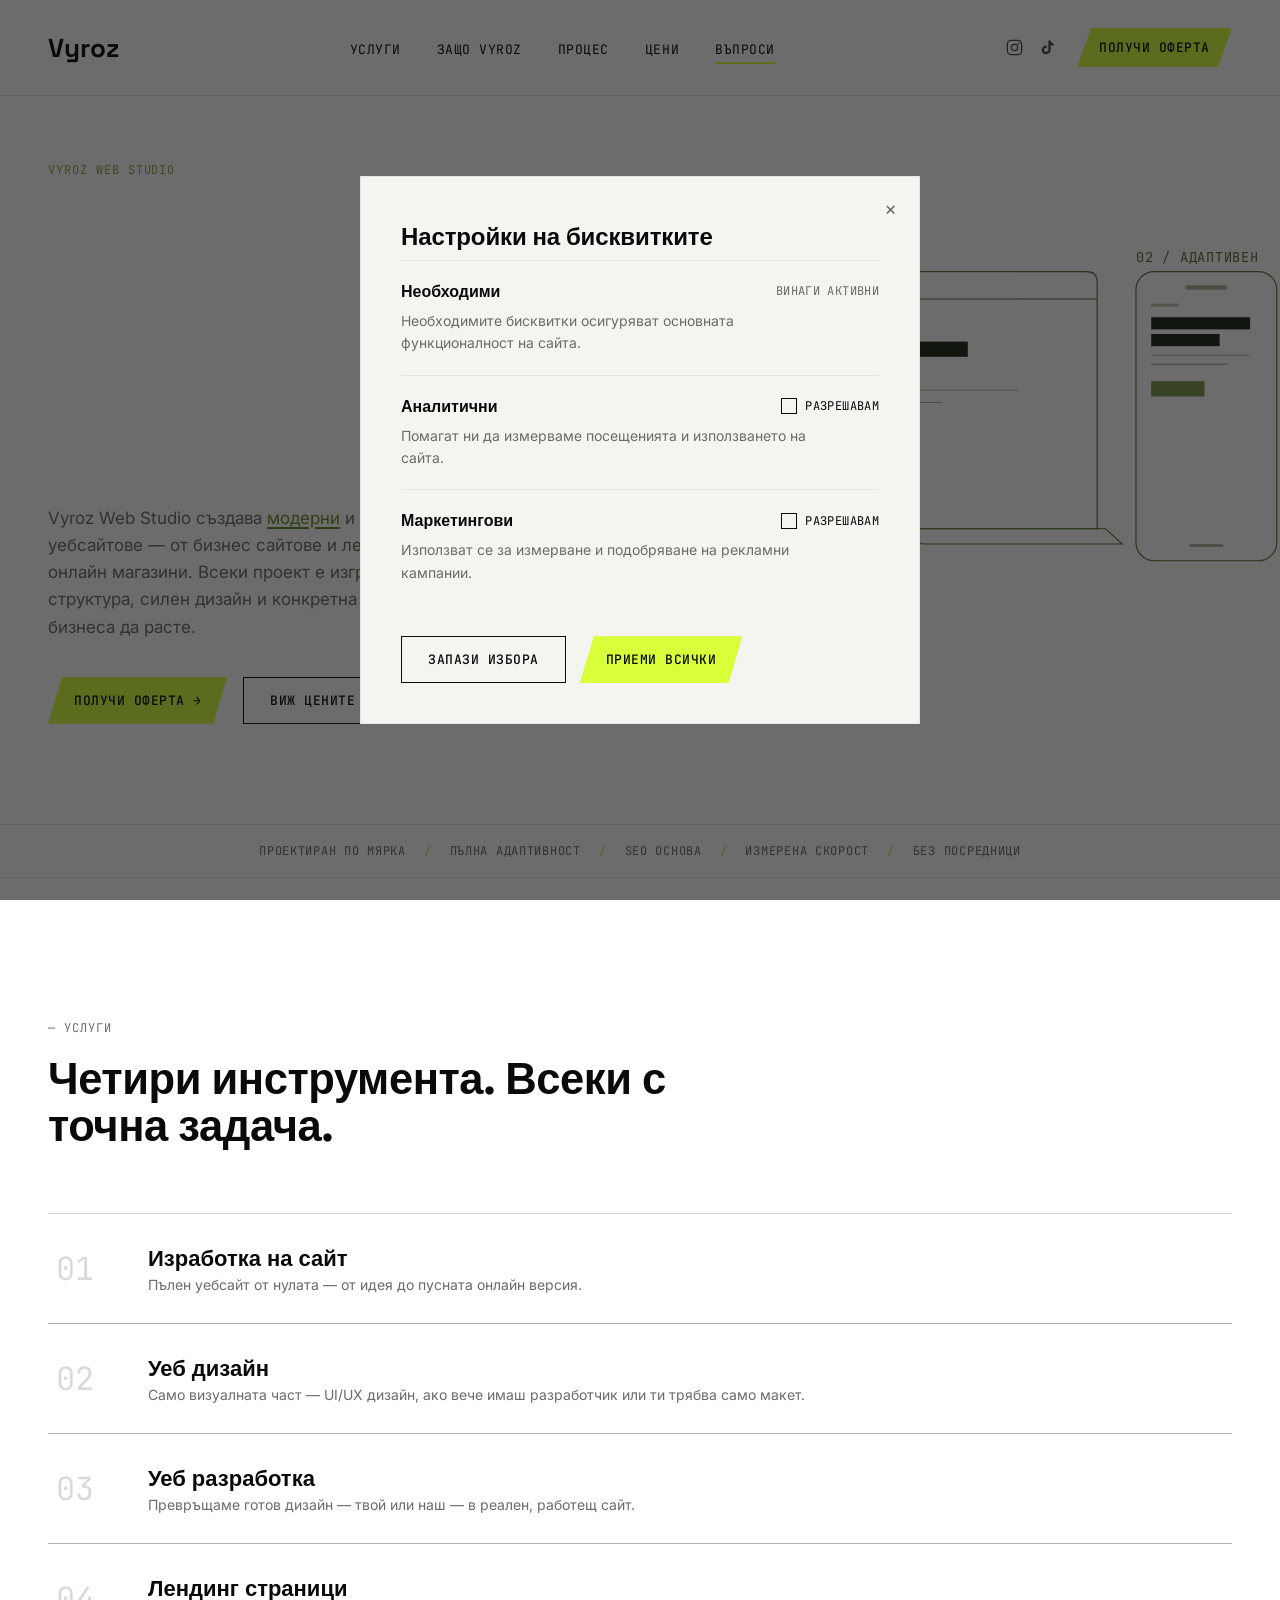
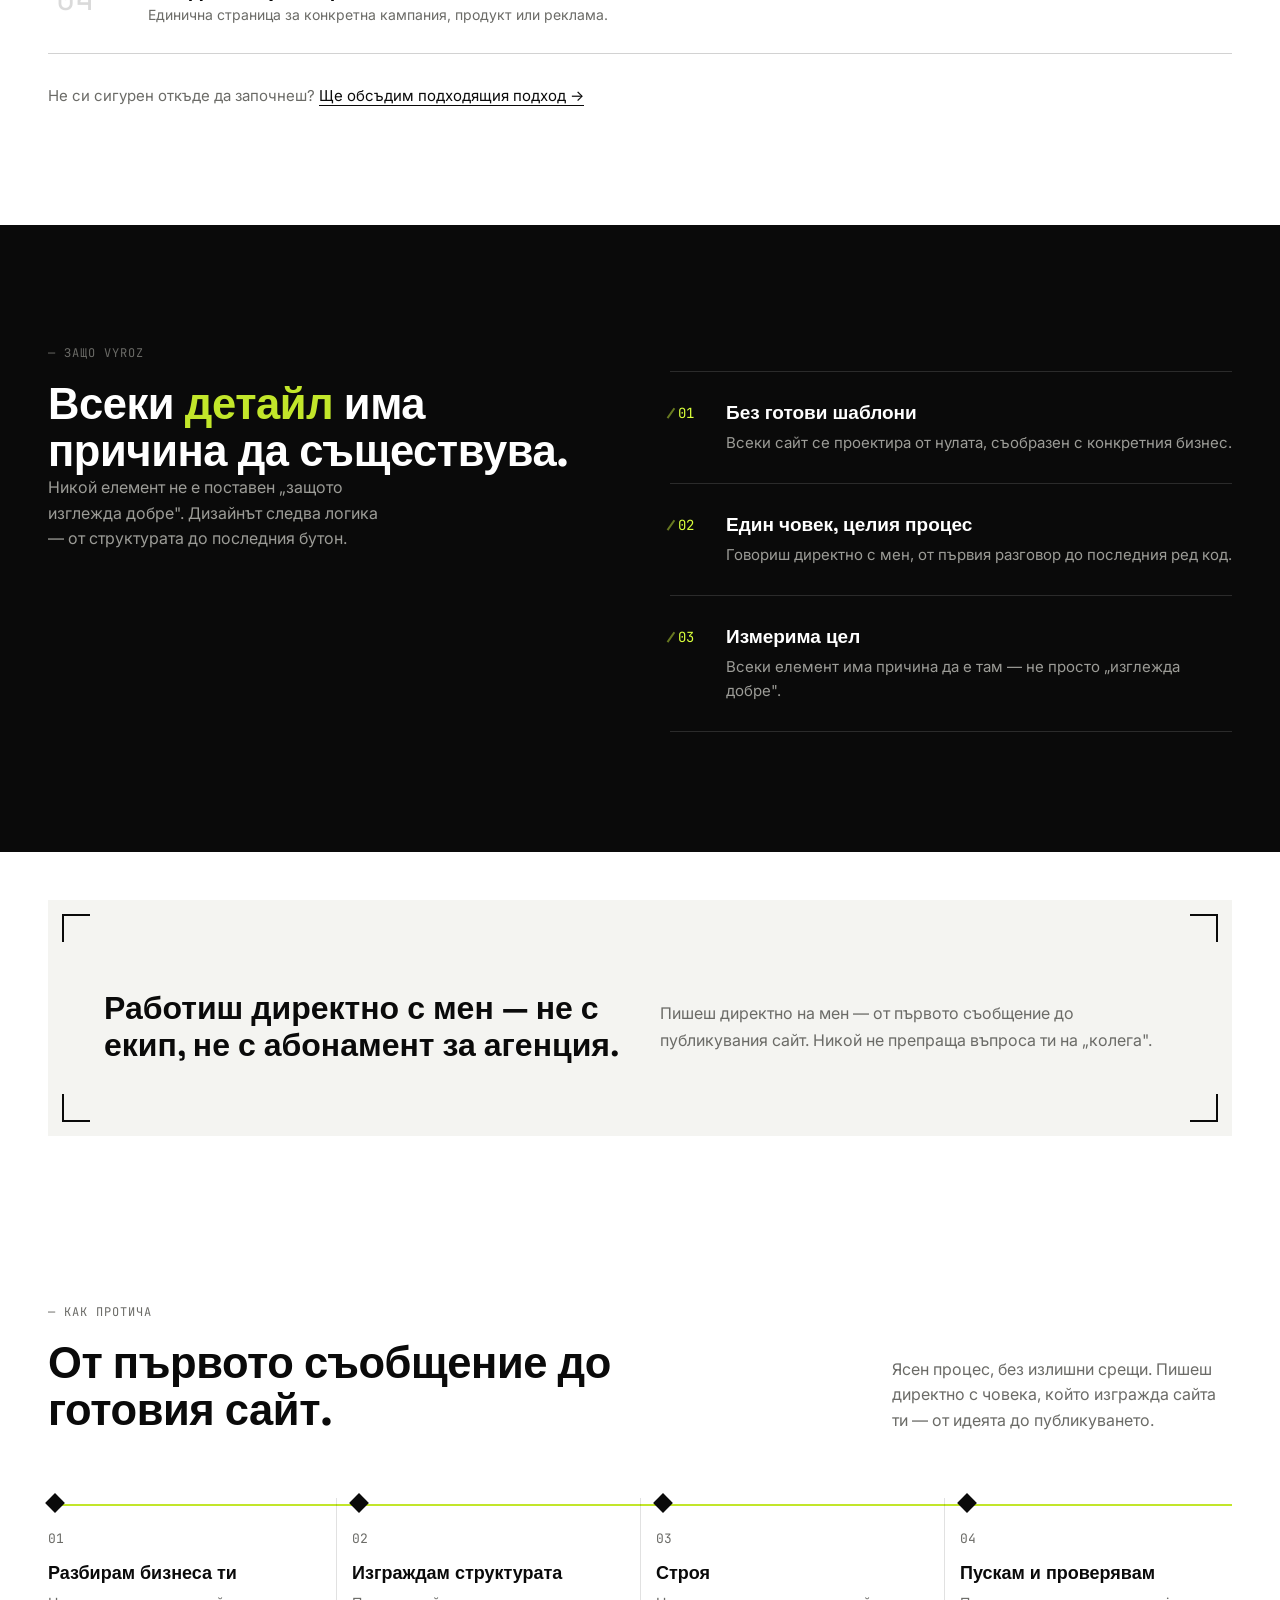
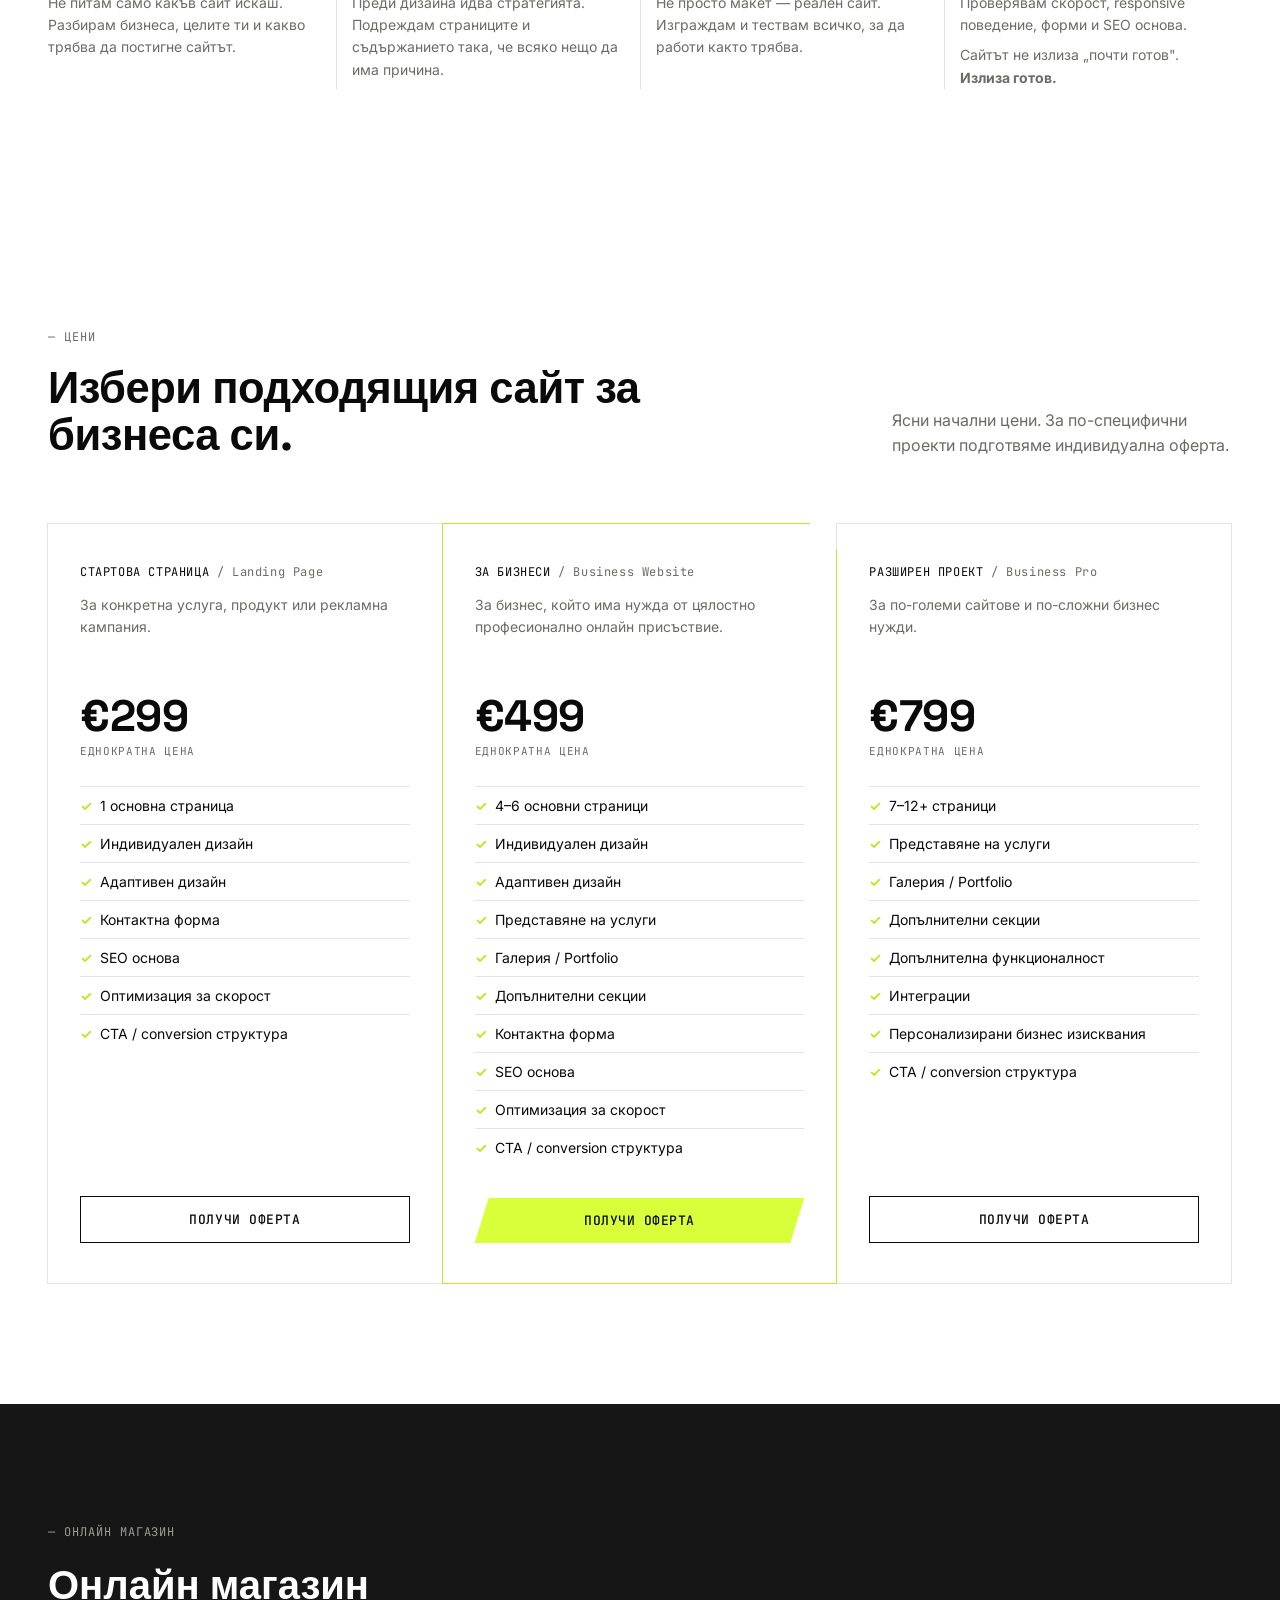
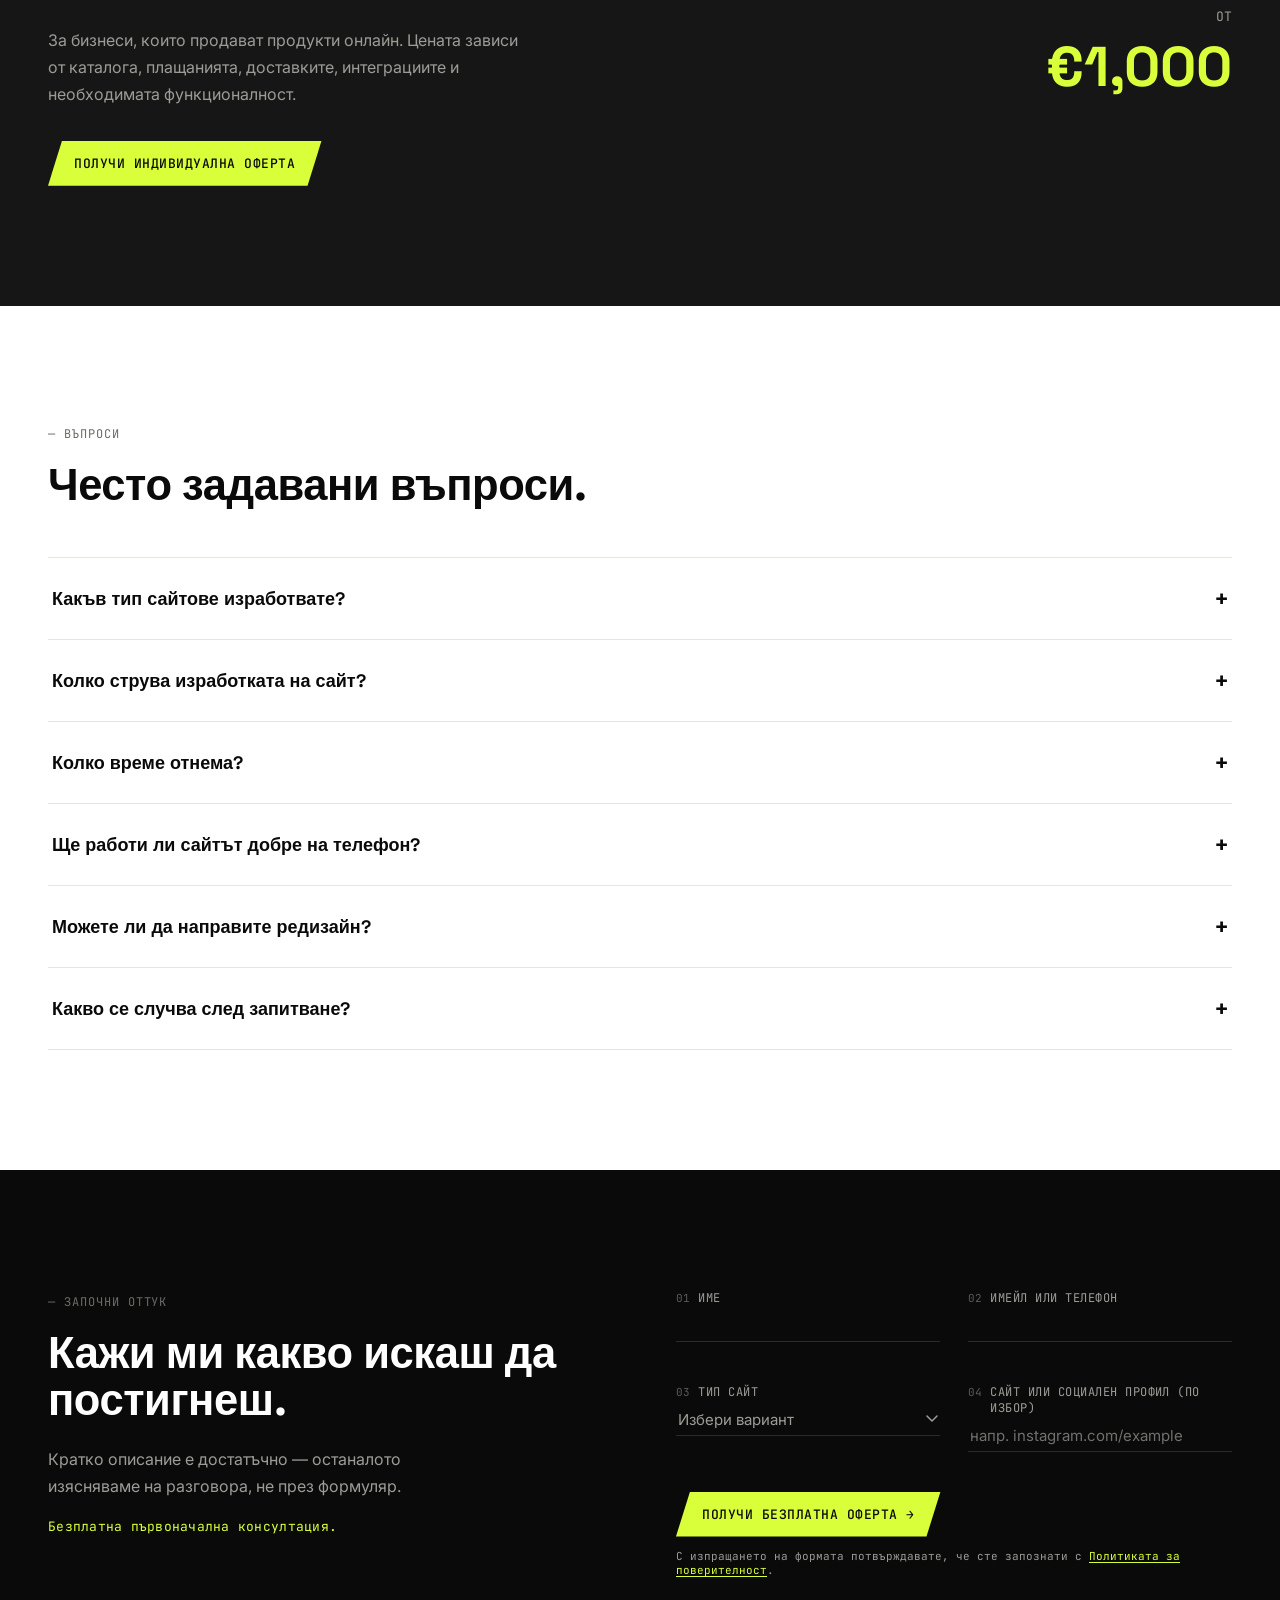
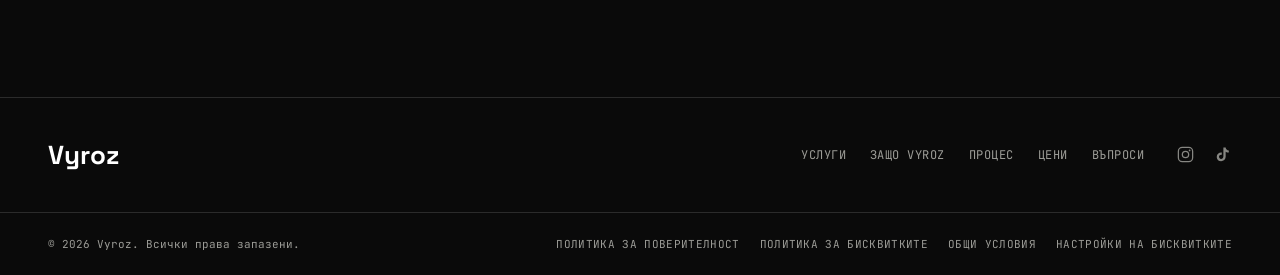
<file: index.html>
<!DOCTYPE html>
<html lang="bg">
<head>
<meta charset="UTF-8">
<meta name="viewport" content="width=device-width, initial-scale=1.0">
<title>Vyroz — Уебсайтове, които превръщат посетителите в клиенти</title>
<meta name="description" content="Vyroz Web Studio създава модерни и функционални уебсайтове — от бизнес сайтове и лендинг страници до онлайн магазини. Ясна структура, силен дизайн и конкретна цел.">
<link rel="preconnect" href="https://fonts.googleapis.com">
<link rel="preconnect" href="https://fonts.gstatic.com" crossorigin>
<link href="https://fonts.googleapis.com/css2?family=Space+Grotesk:wght@500;700&family=Inter:wght@400;500&family=JetBrains+Mono:wght@400;500&display=swap" rel="stylesheet">
<link rel="stylesheet" href="css/style.css">
<link rel="icon" type="image/x-icon" href="favicon/favicon.ico">
<link rel="icon" type="image/png" sizes="32x32" href="favicon/favicon-32x32.png">
<link rel="icon" type="image/png" sizes="16x16" href="favicon/favicon-16x16.png">
<link rel="apple-touch-icon" sizes="180x180" href="favicon/apple-touch-icon.png">
<link rel="icon" type="image/png" sizes="192x192" href="favicon/android-chrome-192x192.png">
<link rel="icon" type="image/png" sizes="512x512" href="favicon/android-chrome-512x512.png">
<link rel="manifest" href="site.webmanifest">
</head>
<body>

<div class="preloader" id="preloader" aria-hidden="true">
  <div class="preloader-half preloader-half--left"></div>
  <div class="preloader-half preloader-half--right"></div>
  <div class="preloader-content">
    <div class="preloader-stage preloader-stage--text">
      <span class="preloader-word">
        <span class="preloader-letter">V</span><span class="preloader-letter">y</span><span class="preloader-letter">r</span><span class="preloader-letter">o</span><span class="preloader-letter">z</span>
      </span>
    </div>
    <div class="preloader-stage preloader-stage--icon">
      <svg class="preloader-mark" viewBox="0 0 64 64" xmlns="http://www.w3.org/2000/svg">
        <path d="M 6,14 L 18,46 L 30,14 M 34,14 L 58,14 L 34,46 L 58,46" fill="none" stroke="#0A0A0A" stroke-width="2" vector-effect="non-scaling-stroke" stroke-linecap="round" stroke-linejoin="round"/>
      </svg>
    </div>
  </div>
</div>

<nav class="nav" id="nav">
  <div class="nav-inner">
    <a href="#" class="nav-logo">
      <span class="nav-logo-word">Vyroz</span>
    </a>

    <ul class="nav-links">
      <li><a href="#services" class="nav-link">Услуги</a></li>
      <li><a href="#why-vyroz" class="nav-link">Защо Vyroz</a></li>
      <li><a href="#process" class="nav-link">Процес</a></li>
      <li><a href="#pricing" class="nav-link">Цени</a></li>
      <li><a href="#faq" class="nav-link">Въпроси</a></li>
    </ul>

    <div class="nav-actions">
      <ul class="nav-social">
        <li><a href="https://www.instagram.com/vyrozwebstudio/" target="_blank" rel="noopener" aria-label="Instagram">
          <svg viewBox="0 0 24 24" fill="none" xmlns="http://www.w3.org/2000/svg"><rect x="3" y="3" width="18" height="18" rx="5" stroke="currentColor" stroke-width="1.6"/><circle cx="12" cy="12" r="4" stroke="currentColor" stroke-width="1.6"/><circle cx="17.2" cy="6.8" r="1.1" fill="currentColor"/></svg>
        </a></li>
        <li><a href="https://www.tiktok.com/@vyrozwebstudio" target="_blank" rel="noopener" aria-label="TikTok">
          <svg viewBox="0 0 24 24" fill="none" xmlns="http://www.w3.org/2000/svg"><path d="M16 3c.3 2.1 1.6 3.6 4 3.8v2.8c-1.4.1-2.7-.3-4-1.1v6.4c0 3.4-2.7 5.6-5.7 5.6-2.9 0-5.6-2.1-5.6-5.5 0-3.5 3-5.9 6.4-5.5v2.9c-.3-.1-.6-.1-.9-.1-1.4 0-2.6 1.1-2.6 2.6 0 1.6 1.2 2.7 2.6 2.7 1.6 0 2.9-1.2 2.9-3V3h2.9z" fill="currentColor"/></svg>
        </a></li>
      </ul>

      <a href="#quote" class="btn btn-primary btn-nav">Получи оферта</a>
    </div>

    <button class="nav-burger" id="navBurger" aria-label="Отвори меню">
      <span></span><span></span>
    </button>
  </div>
</nav>

<div class="mobile-menu" id="mobileMenu">
  <ul>
    <li><a href="#services">Услуги</a></li>
    <li><a href="#why-vyroz">Защо Vyroz</a></li>
    <li><a href="#process">Процес</a></li>
    <li><a href="#pricing">Цени</a></li>
    <li><a href="#faq">Въпроси</a></li>
  </ul>
  <a href="#quote" class="btn btn-primary">Получи оферта</a>
</div>

<header class="hero">
  <div class="hero-inner">
    <div class="hero-copy">
      <p class="eyebrow">Vyroz Web Studio</p>

      <h1 class="hero-headline" id="heroHeadline">
        <span class="line"><span class="word">Уебсайтове,</span> <span class="word">които</span> <span class="word">превръщат</span></span>
        <span class="line"><span class="word accent">посетителите</span> <span class="word accent">в</span> <span class="word accent">клиенти.</span></span>
      </h1>

      <p class="hero-sub">
        Vyroz Web Studio създава <span class="hero-sub-accent">модерни</span> и
        <span class="hero-sub-accent">функционални</span> уебсайтове — от
        бизнес сайтове и лендинг страници до онлайн магазини. Всеки
        проект е изграден с ясна структура, силен дизайн и конкретна
        цел — да помага на бизнеса да расте.
      </p>

      <div class="hero-ctas">
        <a href="#quote" class="btn btn-primary">Получи оферта <span class="arrow">→</span></a>
        <a href="#pricing" class="btn btn-ghost">Виж цените</a>
      </div>
    </div>

    <div class="hero-visual" aria-hidden="true">
      <div class="hero-mockup-scale">
      <svg class="hero-mockup-svg" viewBox="0 0 920 530" xmlns="http://www.w3.org/2000/svg">
        <!-- LAPTOP: label -->
        <text x="64" y="28" font-family="'JetBrains Mono', monospace" font-size="18" fill="#5B7332" letter-spacing="1">01 / ПО ПОРЪЧКА</text>

        <!-- PHONE: label -->
        <text x="635" y="28" font-family="'JetBrains Mono', monospace" font-size="18" fill="#5B7332" letter-spacing="1">02 / АДАПТИВЕН</text>

        <!-- LAPTOP: ЕКРАН -->
        <path
          d="M 78,40
             L 570,40
             Q 584,40 584,54
             L 584,378
             L 64,378
             L 64,54
             Q 64,40 78,40
             Z"
          fill="none"
          stroke="#5B7332"
          stroke-width="1.5"
        />

        <!-- LAPTOP: browser chrome dots + разделителна линия -->
        <circle cx="98" cy="60" r="3.5" fill="#5B7332" opacity="0.5" />
        <circle cx="114" cy="60" r="3.5" fill="#5B7332" opacity="0.5" />
        <circle cx="130" cy="60" r="3.5" fill="#5B7332" opacity="0.5" />
        <line x1="64" y1="76" x2="584" y2="76" stroke="#5B7332" stroke-width="1.5" />

        <!-- LAPTOP: съдържание -->
        <rect x="106" y="102" width="60" height="7" fill="#5B7332" opacity="0.4" />
        <rect x="106" y="132" width="308" height="20" fill="#1C2B18" />
        <rect x="106" y="160" width="196" height="20" fill="#1C2B18" />
        <line x1="106" y1="196" x2="480" y2="196" stroke="#5B7332" stroke-width="1.5" opacity="0.5" />
        <line x1="106" y1="212" x2="380" y2="212" stroke="#5B7332" stroke-width="1.5" opacity="0.5" />
        <rect x="106" y="242" width="130" height="28" fill="#7C9A4C" />

        <!-- LAPTOP: база -->
        <path
          d="M 53,378
             L 31,398
             L 292,398
             Q 324,392 356,398
             L 617,398
             L 595,378
             Z"
          fill="none"
          stroke="#5B7332"
          stroke-width="1.5"
        />

        <!-- PHONE: рамка (напълно заоблени ъгли) -->
        <rect
          x="635" y="40" width="185" height="380"
          rx="24" ry="24"
          fill="none"
          stroke="#5B7332"
          stroke-width="1.5"
        />

        <!-- PHONE: status bar горе -->
        <rect x="700" y="58" width="55" height="6" rx="3" fill="#5B7332" opacity="0.5" />

        <!-- PHONE: съдържание -->
        <rect x="655" y="82" width="36" height="4" fill="#5B7332" opacity="0.4" />
        <rect x="655" y="100" width="130" height="16" fill="#1C2B18" />
        <rect x="655" y="122" width="90" height="16" fill="#1C2B18" />
        <line x1="655" y1="150" x2="785" y2="150" stroke="#5B7332" stroke-width="1.5" opacity="0.5" />
        <line x1="655" y1="162" x2="755" y2="162" stroke="#5B7332" stroke-width="1.5" opacity="0.5" />
        <rect x="655" y="184" width="70" height="20" fill="#7C9A4C" />

        <!-- PHONE: home indicator долу -->
        <rect x="705" y="398" width="45" height="4" rx="2" fill="#5B7332" opacity="0.5" />

        <!-- ДОЛЕН LABEL: "| ⚡ 03 / БЪРЗ" -->
        <line x1="78" y1="450" x2="78" y2="472" stroke="#5B7332" stroke-width="1.5" opacity="0.6" />
        <path
          d="M 100,452 L 92,463 L 98,463 L 94,472 L 104,459 L 98,459 Z"
          fill="none"
          stroke="#5B7332"
          stroke-width="1.3"
        />
        <text x="112" y="467" font-family="'JetBrains Mono', monospace" font-size="18" fill="#5B7332" letter-spacing="1">03 / БЪРЗ</text>
      </svg>
      </div>
    </div>
  </div>

  <div class="feature-strip">
    <span>ПРОЕКТИРАН ПО МЯРКА</span><span class="dash">/</span>
    <span>ПЪЛНА АДАПТИВНОСТ</span><span class="dash">/</span>
    <span>SEO ОСНОВА</span><span class="dash">/</span>
    <span>ИЗМЕРЕНА СКОРОСТ</span><span class="dash">/</span>
    <span>БЕЗ ПОСРЕДНИЦИ</span>
  </div>
</header>

<!-- ============ УСЛУГИ ============ -->
<section class="section" id="services">
  <div class="section-inner reveal">
    <p class="section-eyebrow">— УСЛУГИ</p>
    <div class="section-head">
      <h2 class="section-h2">Четири инструмента. Всеки с точна задача.</h2>
    </div>

    <div class="services stagger-group">
      <a href="#quote" class="service-row">
        <span class="service-num">01</span>
        <span class="service-main">
          <span class="service-title">Изработка на сайт</span>
          <span class="service-desc">Пълен уебсайт от нулата — от идея до пусната онлайн версия.</span>
        </span>
      </a>
      <a href="#quote" class="service-row">
        <span class="service-num">02</span>
        <span class="service-main">
          <span class="service-title">Уеб дизайн</span>
          <span class="service-desc">Само визуалната част — UI/UX дизайн, ако вече имаш разработчик или ти трябва само макет.</span>
        </span>
      </a>
      <a href="#quote" class="service-row">
        <span class="service-num">03</span>
        <span class="service-main">
          <span class="service-title">Уеб разработка</span>
          <span class="service-desc">Превръщаме готов дизайн — твой или наш — в реален, работещ сайт.</span>
        </span>
      </a>
      <a href="#quote" class="service-row">
        <span class="service-num">04</span>
        <span class="service-main">
          <span class="service-title">Лендинг страници</span>
          <span class="service-desc">Единична страница за конкретна кампания, продукт или реклама.</span>
        </span>
      </a>
    </div>

    <p class="services-footer">Не си сигурен откъде да започнеш? <a href="#quote">Ще обсъдим подходящия подход →</a></p>
  </div>
</section>

<!-- ============ ЗАЩО VYROZ ============ -->
<section class="section section-dark" id="why-vyroz">
  <div class="section-inner reveal why-grid">
    <div class="why-left">
      <p class="section-eyebrow">— ЗАЩО VYROZ</p>
      <h2 class="section-h2">Всеки <span class="accent">детайл</span> има причина да съществува.</h2>
      <p class="section-lead">Никой елемент не е поставен „защото изглежда добре". Дизайнът следва логика — от структурата до последния бутон.</p>
    </div>

    <div class="why-right">
      <div class="why-item">
        <span class="why-num-wrap"><span class="why-tick"></span><span class="why-num">01</span></span>
        <div>
          <h3 class="why-title">Без готови шаблони</h3>
          <p class="why-text">Всеки сайт се проектира от нулата, съобразен с конкретния бизнес.</p>
        </div>
      </div>
      <div class="why-item">
        <span class="why-num-wrap"><span class="why-tick"></span><span class="why-num">02</span></span>
        <div>
          <h3 class="why-title">Един човек, целия процес</h3>
          <p class="why-text">Говориш директно с мен, от първия разговор до последния ред код.</p>
        </div>
      </div>
      <div class="why-item">
        <span class="why-num-wrap"><span class="why-tick"></span><span class="why-num">03</span></span>
        <div>
          <h3 class="why-title">Измерима цел</h3>
          <p class="why-text">Всеки елемент има причина да е там — не просто „изглежда добре".</p>
        </div>
      </div>
    </div>
  </div>
</section>

<!-- ============ ДИРЕКТНА КОМУНИКАЦИЯ ============ -->
<section class="section" id="direct-communication">
  <div class="section-inner reveal">
    <div class="direct-comm">
      <div class="direct-comm-inner">
        <h2 class="direct-comm-title">Работиш директно с мен — не с екип, не с абонамент за агенция.</h2>
        <p class="direct-comm-text">Пишеш директно на мен — от първото съобщение до публикувания сайт. Никой не препраща въпроса ти на „колега".</p>
      </div>
      <span class="bracket bracket-tl"></span>
      <span class="bracket bracket-tr"></span>
      <span class="bracket bracket-bl"></span>
      <span class="bracket bracket-br"></span>
    </div>
  </div>
</section>

<!-- ============ КАК ПРОТИЧА ============ -->
<section class="section" id="process">
  <div class="section-inner reveal">
    <p class="section-eyebrow">— КАК ПРОТИЧА</p>
    <div class="section-head">
      <h2 class="section-h2">От първото съобщение до готовия сайт.</h2>
      <p class="section-lead">Ясен процес, без излишни срещи. Пишеш директно с човека, който изгражда сайта ти — от идеята до публикуването.</p>
    </div>

    <div class="process-timeline">
      <div class="process-step">
        <span class="process-marker"></span>
        <span class="process-num">01</span>
        <h3 class="process-title">Разбирам бизнеса ти</h3>
        <p class="process-text">Не питам само какъв сайт искаш. Разбирам бизнеса, целите ти и какво трябва да постигне сайтът.</p>
      </div>
      <div class="process-step">
        <span class="process-marker"></span>
        <span class="process-num">02</span>
        <h3 class="process-title">Изграждам структурата</h3>
        <p class="process-text">Преди дизайна идва стратегията. Подреждам страниците и съдържанието така, че всяко нещо да има причина.</p>
      </div>
      <div class="process-step">
        <span class="process-marker"></span>
        <span class="process-num">03</span>
        <h3 class="process-title">Строя</h3>
        <p class="process-text">Не просто макет — реален сайт. Изграждам и тествам всичко, за да работи както трябва.</p>
      </div>
      <div class="process-step">
        <span class="process-marker"></span>
        <span class="process-num">04</span>
        <h3 class="process-title">Пускам и проверявам</h3>
        <p class="process-text">Проверявам скорост, responsive поведение, форми и SEO основа.</p>
        <p class="process-text">Сайтът не излиза „почти готов". <strong>Излиза готов.</strong></p>
      </div>
    </div>
  </div>
</section>

<!-- ============ ЦЕНИ ============ -->
<section class="section" id="pricing">
  <div class="section-inner reveal">
    <p class="section-eyebrow">— ЦЕНИ</p>
    <div class="section-head">
      <h2 class="section-h2">Избери подходящия сайт за бизнеса си.</h2>
      <p class="section-lead">Ясни начални цени. За по-специфични проекти подготвяме индивидуална оферта.</p>
    </div>

    <div class="pricing-grid">
      <div class="price-card">
        <p class="price-kicker">СТАРТОВА СТРАНИЦА <span class="price-kicker-en">/ Landing Page</span></p>
        <p class="price-desc">За конкретна услуга, продукт или рекламна кампания.</p>
        <p class="price-amount">€299</p>
        <p class="price-label">ЕДНОКРАТНА ЦЕНА</p>
        <ul class="price-features">
          <li>1 основна страница</li>
          <li>Индивидуален дизайн</li>
          <li>Адаптивен дизайн</li>
          <li>Контактна форма</li>
          <li>SEO основа</li>
          <li>Оптимизация за скорост</li>
          <li>CTA / conversion структура</li>
        </ul>
        <a href="#quote" class="btn btn-ghost btn-full">Получи оферта</a>
      </div>

      <div class="price-card price-card--featured">
        <p class="price-kicker">ЗА БИЗНЕСИ <span class="price-kicker-en">/ Business Website</span></p>
        <p class="price-desc">За бизнес, който има нужда от цялостно професионално онлайн присъствие.</p>
        <p class="price-amount">€499</p>
        <p class="price-label">ЕДНОКРАТНА ЦЕНА</p>
        <ul class="price-features">
          <li>4–6 основни страници</li>
          <li>Индивидуален дизайн</li>
          <li>Адаптивен дизайн</li>
          <li>Представяне на услуги</li>
          <li>Галерия / Portfolio</li>
          <li>Допълнителни секции</li>
          <li>Контактна форма</li>
          <li>SEO основа</li>
          <li>Оптимизация за скорост</li>
          <li>CTA / conversion структура</li>
        </ul>
        <a href="#quote" class="btn btn-primary btn-full">Получи оферта</a>
      </div>

      <div class="price-card">
        <p class="price-kicker">РАЗШИРЕН ПРОЕКТ <span class="price-kicker-en">/ Business Pro</span></p>
        <p class="price-desc">За по-големи сайтове и по-сложни бизнес нужди.</p>
        <p class="price-amount">€799</p>
        <p class="price-label">ЕДНОКРАТНА ЦЕНА</p>
        <ul class="price-features">
          <li>7–12+ страници</li>
          <li>Представяне на услуги</li>
          <li>Галерия / Portfolio</li>
          <li>Допълнителни секции</li>
          <li>Допълнителна функционалност</li>
          <li>Интеграции</li>
          <li>Персонализирани бизнес изисквания</li>
          <li>CTA / conversion структура</li>
        </ul>
        <a href="#quote" class="btn btn-ghost btn-full">Получи оферта</a>
      </div>
    </div>
  </div>
</section>

<!-- ============ ОНЛАЙН МАГАЗИН ============ -->
<section class="store">
  <div class="section-inner reveal store-inner">
    <div>
      <p class="section-eyebrow section-eyebrow--dark">— ОНЛАЙН МАГАЗИН</p>
      <h2 class="store-title">Онлайн магазин</h2>
      <p class="store-text">За бизнеси, които продават продукти онлайн. Цената зависи от каталога, плащанията, доставките, интеграциите и необходимата функционалност.</p>
      <a href="#quote" class="btn btn-primary">Получи индивидуална оферта</a>
    </div>
    <div class="store-price">
      <span class="store-price-label">от</span>
      <span class="store-price-amount">€1,000</span>
    </div>
  </div>
</section>

<!-- ============ ВЪПРОСИ ============ -->
<section class="section" id="faq">
  <div class="section-inner reveal">
    <p class="section-eyebrow">— ВЪПРОСИ</p>
    <h2 class="section-h2 section-h2--faq">Често задавани въпроси.</h2>

    <div class="faq-list">
      <div class="faq-item">
        <button class="faq-question">
          <span>Какъв тип сайтове изработвате?</span>
          <span class="faq-icon">+</span>
        </button>
        <div class="faq-answer">
          <p>Бизнес сайтове, landing pages и онлайн магазини. Не правя блогове, форуми или сложни уеб приложения — фокусът е върху сайтове, които продават или представят бизнес.</p>
        </div>
      </div>

      <div class="faq-item">
        <button class="faq-question">
          <span>Колко струва изработката на сайт?</span>
          <span class="faq-icon">+</span>
        </button>
        <div class="faq-answer">
          <p>От €299 за лендинг страница до €799+ за разширен проект. Онлайн магазините тръгват от €1,000. Точната цена зависи от обхвата.</p>
        </div>
      </div>

      <div class="faq-item">
        <button class="faq-question">
          <span>Колко време отнема?</span>
          <span class="faq-icon">+</span>
        </button>
        <div class="faq-answer">
          <p>Между 2 и 3 седмици, в зависимост от обхвата на проекта — landing page отнема по-малко, разширен бизнес сайт или онлайн магазин естествено малко повече.</p>
        </div>
      </div>

      <div class="faq-item">
        <button class="faq-question">
          <span>Ще работи ли сайтът добре на телефон?</span>
          <span class="faq-icon">+</span>
        </button>
        <div class="faq-answer">
          <p>Да — всеки сайт се проектира първо за телефон, после за desktop, не обратното. Повечето ти клиенти вероятно те намират през телефона си.</p>
        </div>
      </div>

      <div class="faq-item">
        <button class="faq-question">
          <span>Можете ли да направите редизайн?</span>
          <span class="faq-icon">+</span>
        </button>
        <div class="faq-answer">
          <p>Да. Ако имаш стар сайт, който вече не отговаря на бизнеса ти, работя както с пълен redesign, така и с частична преработка — зависи от това какво реално не работи в текущия.</p>
        </div>
      </div>

      <div class="faq-item">
        <button class="faq-question">
          <span>Какво се случва след запитване?</span>
          <span class="faq-icon">+</span>
        </button>
        <div class="faq-answer">
          <p>Свързвам се с теб в рамките на 24 часа за кратък разговор — искам да разбера какво точно ти трябва, преди да ти дам конкретна оферта. Никакви автоматични имейли, никакво чакане с дни.</p>
        </div>
      </div>
    </div>
  </div>
</section>

<!-- ============ FINAL CTA ============ -->
<section class="section final-cta" id="quote">
  <div class="section-inner reveal final-cta-inner">
    <div class="final-cta-left">
      <p class="section-eyebrow">— ЗАПОЧНИ ОТТУК</p>
      <h2 class="section-h2">Кажи ми какво искаш да постигнеш.</h2>
      <p class="final-cta-text">Кратко описание е достатъчно — останалото изясняваме на разговора, не през формуляр.</p>
      <p class="final-cta-note">Безплатна първоначална консултация.</p>
    </div>

    <div class="final-cta-right">
      <form class="quote-form" id="quoteForm" action="https://api.web3forms.com/submit" method="POST">
        <input type="hidden" name="access_key" value="ae0c1fa9-cc19-4363-94ec-b678c207cf55">
        <div class="form-grid">
          <div class="form-field">
            <div class="form-field-label-row">
              <span class="form-field-num">01</span>
              <label for="qf-name">Име</label>
            </div>
            <input type="text" id="qf-name" name="Име" autocomplete="name" required>
          </div>
          <div class="form-field">
            <div class="form-field-label-row">
              <span class="form-field-num">02</span>
              <label for="qf-contact">Имейл или телефон</label>
            </div>
            <input type="text" id="qf-contact" name="Имейл_или_телефон" required>
          </div>
          <div class="form-field">
            <div class="form-field-label-row">
              <span class="form-field-num">03</span>
              <label for="qf-type">Тип сайт</label>
            </div>
            <select id="qf-type" name="Тип_сайт" required>
              <option value="" disabled selected>Избери вариант</option>
              <option value="landing">Landing page</option>
              <option value="business">Business Website</option>
              <option value="business-pro">Business Pro</option>
              <option value="store">Онлайн магазин</option>
            </select>
          </div>
          <div class="form-field">
            <div class="form-field-label-row">
              <span class="form-field-num">04</span>
              <label for="qf-site">Сайт или социален профил (по избор)</label>
            </div>
            <input type="text" id="qf-site" name="Сайт_или_профил" placeholder="напр. instagram.com/example">
          </div>
        </div>

        <div class="form-actions">
          <button type="submit" class="btn btn-primary">Получи безплатна оферта <span class="arrow">→</span></button>
          <p class="form-legal">С изпращането на формата потвърждавате, че сте запознати с <a href="privacy.html" class="form-legal-link">Политиката за поверителност</a>.</p>
          <p class="form-success" id="quoteFormSuccess" hidden>Благодаря! Ще се свържа с теб в рамките на 24ч.</p>
        </div>
      </form>
    </div>
  </div>
</section>

<!-- ============ FOOTER ============ -->
<footer class="footer-bottom">
  <div class="footer-inner">
    <a href="#" class="nav-logo footer-logo">
      <span class="nav-logo-word">Vyroz</span>
    </a>

    <div class="footer-actions">
      <ul class="footer-links">
        <li><a href="#services">Услуги</a></li>
        <li><a href="#why-vyroz">Защо Vyroz</a></li>
        <li><a href="#process">Процес</a></li>
        <li><a href="#pricing">Цени</a></li>
        <li><a href="#faq">Въпроси</a></li>
      </ul>

      <ul class="footer-social">
      <li><a href="https://www.instagram.com/vyrozwebstudio/" target="_blank" rel="noopener" aria-label="Instagram">
        <svg viewBox="0 0 24 24" fill="none" xmlns="http://www.w3.org/2000/svg"><rect x="3" y="3" width="18" height="18" rx="5" stroke="currentColor" stroke-width="1.6"/><circle cx="12" cy="12" r="4" stroke="currentColor" stroke-width="1.6"/><circle cx="17.2" cy="6.8" r="1.1" fill="currentColor"/></svg>
      </a></li>
      <li><a href="https://www.tiktok.com/@vyrozwebstudio" target="_blank" rel="noopener" aria-label="TikTok">
        <svg viewBox="0 0 24 24" fill="none" xmlns="http://www.w3.org/2000/svg"><path d="M16 3c.3 2.1 1.6 3.6 4 3.8v2.8c-1.4.1-2.7-.3-4-1.1v6.4c0 3.4-2.7 5.6-5.7 5.6-2.9 0-5.6-2.1-5.6-5.5 0-3.5 3-5.9 6.4-5.5v2.9c-.3-.1-.6-.1-.9-.1-1.4 0-2.6 1.1-2.6 2.6 0 1.6 1.2 2.7 2.6 2.7 1.6 0 2.9-1.2 2.9-3V3h2.9z" fill="currentColor"/></svg>
      </a></li>
      </ul>
    </div>
  </div>

  <div class="footer-legal-row">
    <div class="footer-legal-inner">
      <p class="footer-copy">© 2026 Vyroz. Всички права запазени.</p>
      <ul class="footer-legal">
        <li><a href="privacy.html">Политика за поверителност</a></li>
        <li><a href="cookies.html">Политика за бисквитките</a></li>
        <li><a href="terms.html">Общи условия</a></li>
        <li><a href="#" data-cookie-settings-trigger>Настройки на бисквитките</a></li>
      </ul>
    </div>
  </div>
</footer>

<div class="cookie-modal-overlay" id="cookieModalOverlay">
  <div class="cookie-modal" role="dialog" aria-modal="true" aria-labelledby="cookieModalTitle">
    <button type="button" class="cookie-modal-close" id="cookieModalClose" aria-label="Затвори">×</button>
    <h2 class="cookie-modal-title" id="cookieModalTitle">Настройки на бисквитките</h2>

    <div class="cookie-category">
      <div class="cookie-category-head">
        <span class="cookie-category-title">Необходими</span>
        <span class="cookie-status">Винаги активни</span>
      </div>
      <p class="cookie-category-desc">Необходимите бисквитки осигуряват основната функционалност на сайта.</p>
    </div>

    <div class="cookie-category">
      <div class="cookie-category-head">
        <span class="cookie-category-title">Аналитични</span>
        <label class="cookie-toggle">
          <input type="checkbox" id="cookieConsentAnalytics">
          Разрешавам
        </label>
      </div>
      <p class="cookie-category-desc">Помагат ни да измерваме посещенията и използването на сайта.</p>
    </div>

    <div class="cookie-category">
      <div class="cookie-category-head">
        <span class="cookie-category-title">Маркетингови</span>
        <label class="cookie-toggle">
          <input type="checkbox" id="cookieConsentMarketing">
          Разрешавам
        </label>
      </div>
      <p class="cookie-category-desc">Използват се за измерване и подобряване на рекламни кампании.</p>
    </div>

    <div class="cookie-modal-actions">
      <button type="button" class="btn btn-ghost" id="cookieSaveChoice">Запази избора</button>
      <button type="button" class="btn btn-primary" id="cookieAcceptAll">Приеми всички</button>
    </div>
  </div>
</div>

<script src="js/main.js"></script>
</body>
</html>
</file>
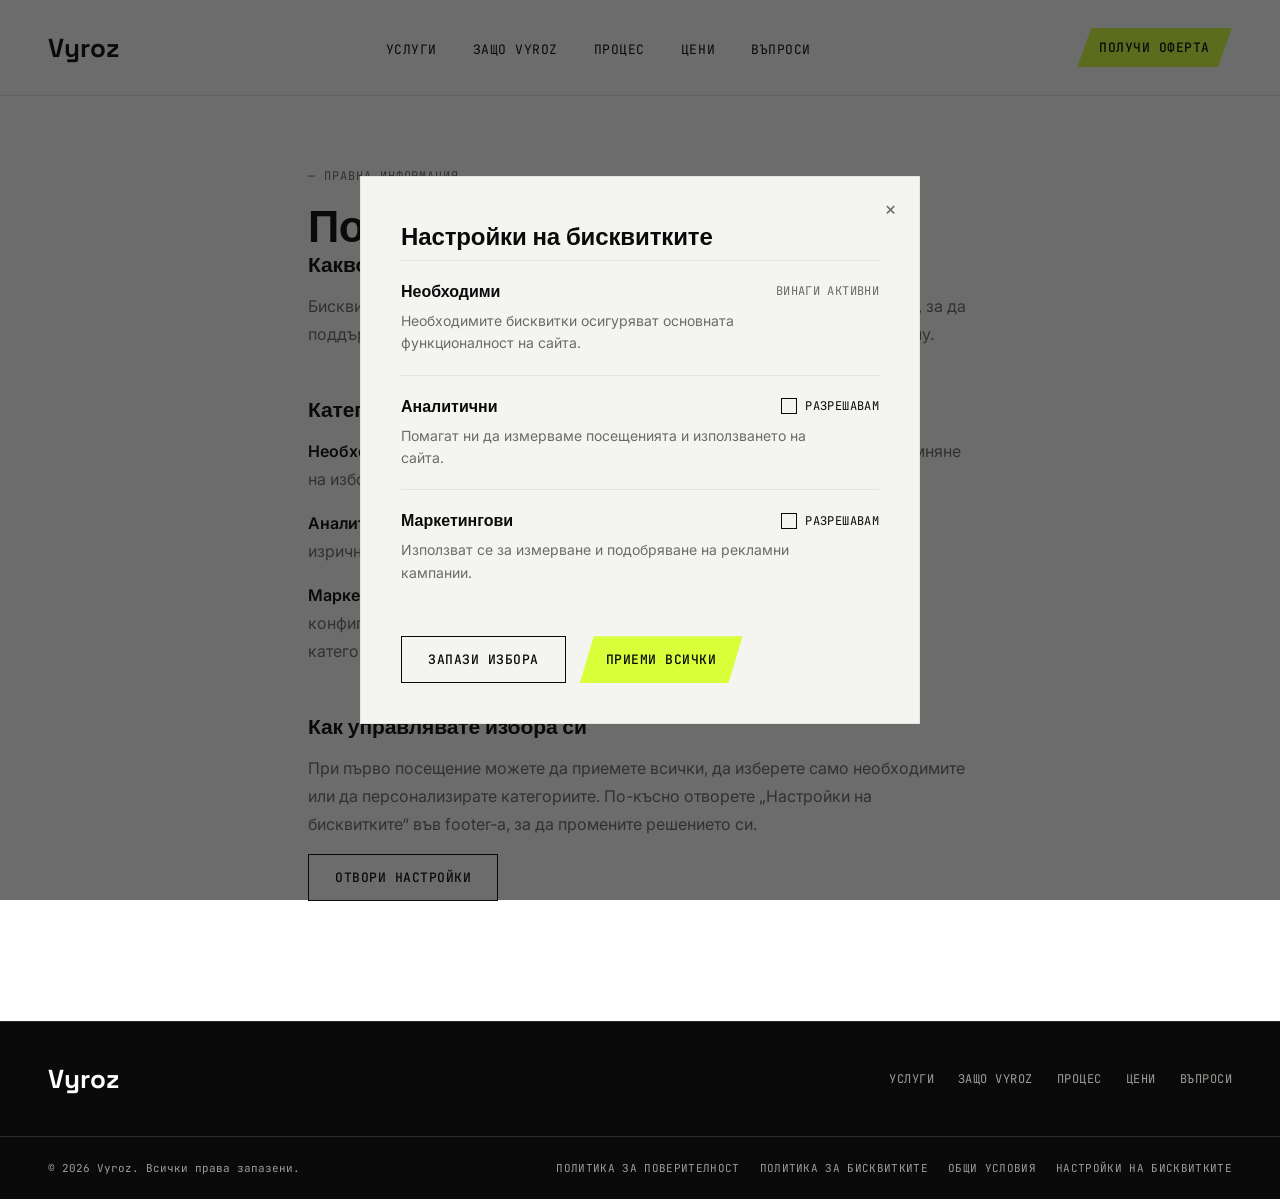
<file: cookies.html>
<!DOCTYPE html>
<html lang="bg">
<head>
<meta charset="UTF-8">
<meta name="viewport" content="width=device-width, initial-scale=1.0">
<title>Политика за бисквитките — Vyroz</title>
<link rel="preconnect" href="https://fonts.googleapis.com">
<link rel="preconnect" href="https://fonts.gstatic.com" crossorigin>
<link href="https://fonts.googleapis.com/css2?family=Space+Grotesk:wght@500;700&family=Inter:wght@400;500&family=JetBrains+Mono:wght@400;500&display=swap" rel="stylesheet">
<link rel="stylesheet" href="css/style.css">
<link rel="icon" type="image/x-icon" href="favicon/favicon.ico">
<link rel="icon" type="image/png" sizes="32x32" href="favicon/favicon-32x32.png">
<link rel="icon" type="image/png" sizes="16x16" href="favicon/favicon-16x16.png">
<link rel="apple-touch-icon" sizes="180x180" href="favicon/apple-touch-icon.png">
<link rel="icon" type="image/png" sizes="192x192" href="favicon/android-chrome-192x192.png">
<link rel="icon" type="image/png" sizes="512x512" href="favicon/android-chrome-512x512.png">
<link rel="manifest" href="site.webmanifest">
</head>
<body>

<nav class="nav" id="nav">
  <div class="nav-inner">
    <a href="index.html" class="nav-logo">
      <span class="nav-logo-word">Vyroz</span>
    </a>

    <ul class="nav-links">
      <li><a href="index.html#services" class="nav-link">Услуги</a></li>
      <li><a href="index.html#why-vyroz" class="nav-link">Защо Vyroz</a></li>
      <li><a href="index.html#process" class="nav-link">Процес</a></li>
      <li><a href="index.html#pricing" class="nav-link">Цени</a></li>
      <li><a href="index.html#faq" class="nav-link">Въпроси</a></li>
    </ul>

    <a href="index.html#quote" class="btn btn-primary btn-nav">Получи оферта</a>

    <button class="nav-burger" id="navBurger" aria-label="Отвори меню">
      <span></span><span></span>
    </button>
  </div>
</nav>

<div class="mobile-menu" id="mobileMenu">
  <ul>
    <li><a href="index.html#services">Услуги</a></li>
    <li><a href="index.html#why-vyroz">Защо Vyroz</a></li>
    <li><a href="index.html#process">Процес</a></li>
    <li><a href="index.html#pricing">Цени</a></li>
    <li><a href="index.html#faq">Въпроси</a></li>
  </ul>
  <a href="index.html#quote" class="btn btn-primary">Получи оферта</a>
</div>

<main>
<section class="section">
  <div class="section-inner legal-inner">
    <p class="section-eyebrow">— ПРАВНА ИНФОРМАЦИЯ</p>
    <h1 class="section-h2">Политика за бисквитките</h1>

    <div class="legal-body">
      <h2>Какво са бисквитките</h2>
      <p>Бисквитките са малки текстови файлове, които браузърът може да съхранява, за да поддържа работа на сайта, да запомня избори или да измерва използването му.</p>

      <h2>Категории</h2>
      <p><strong>Необходими:</strong> използват се за основна функционалност, включително за запомняне на избора ви за бисквитки.</p>
      <p><strong>Аналитични:</strong> сайтът съдържа Google Analytics 4, който се зарежда само след изрично съгласие за аналитични бисквитки.</p>
      <p><strong>Маркетингови:</strong> структурата за съгласие е подготвена, но в текущия код няма конфигуриран Google Ads идентификатор или друг маркетингов pixel. Тази категория остава изключена по подразбиране.</p>

      <h2>Как управлявате избора си</h2>
      <p>При първо посещение можете да приемете всички, да изберете само необходимите или да персонализирате категориите. По-късно отворете „Настройки на бисквитките“ във footer-а, за да промените решението си.</p>

      <button type="button" class="btn btn-ghost" id="cookieSettingsBtn" onclick="openCookiePreferences()">Отвори настройки</button>
    </div>
  </div>
</section>
</main>

<footer class="footer-bottom">
  <div class="footer-inner">
    <a href="index.html" class="nav-logo footer-logo">
      <span class="nav-logo-word">Vyroz</span>
    </a>

    <ul class="footer-links">
      <li><a href="index.html#services">Услуги</a></li>
      <li><a href="index.html#why-vyroz">Защо Vyroz</a></li>
      <li><a href="index.html#process">Процес</a></li>
      <li><a href="index.html#pricing">Цени</a></li>
      <li><a href="index.html#faq">Въпроси</a></li>
    </ul>
  </div>

  <div class="footer-legal-row">
    <div class="footer-legal-inner">
      <p class="footer-copy">© 2026 Vyroz. Всички права запазени.</p>
      <ul class="footer-legal">
        <li><a href="privacy.html">Политика за поверителност</a></li>
        <li><a href="cookies.html">Политика за бисквитките</a></li>
        <li><a href="terms.html">Общи условия</a></li>
        <li><a href="#" data-cookie-settings-trigger>Настройки на бисквитките</a></li>
      </ul>
    </div>
  </div>
</footer>

<div class="cookie-modal-overlay" id="cookieModalOverlay">
  <div class="cookie-modal" role="dialog" aria-modal="true" aria-labelledby="cookieModalTitle">
    <button type="button" class="cookie-modal-close" id="cookieModalClose" aria-label="Затвори">×</button>
    <h2 class="cookie-modal-title" id="cookieModalTitle">Настройки на бисквитките</h2>

    <div class="cookie-category">
      <div class="cookie-category-head">
        <span class="cookie-category-title">Необходими</span>
        <span class="cookie-status">Винаги активни</span>
      </div>
      <p class="cookie-category-desc">Необходимите бисквитки осигуряват основната функционалност на сайта.</p>
    </div>

    <div class="cookie-category">
      <div class="cookie-category-head">
        <span class="cookie-category-title">Аналитични</span>
        <label class="cookie-toggle">
          <input type="checkbox" id="cookieConsentAnalytics">
          Разрешавам
        </label>
      </div>
      <p class="cookie-category-desc">Помагат ни да измерваме посещенията и използването на сайта.</p>
    </div>

    <div class="cookie-category">
      <div class="cookie-category-head">
        <span class="cookie-category-title">Маркетингови</span>
        <label class="cookie-toggle">
          <input type="checkbox" id="cookieConsentMarketing">
          Разрешавам
        </label>
      </div>
      <p class="cookie-category-desc">Използват се за измерване и подобряване на рекламни кампании.</p>
    </div>

    <div class="cookie-modal-actions">
      <button type="button" class="btn btn-ghost" id="cookieSaveChoice">Запази избора</button>
      <button type="button" class="btn btn-primary" id="cookieAcceptAll">Приеми всички</button>
    </div>
  </div>
</div>

<script src="js/main.js"></script>
</body>
</html>
</file>
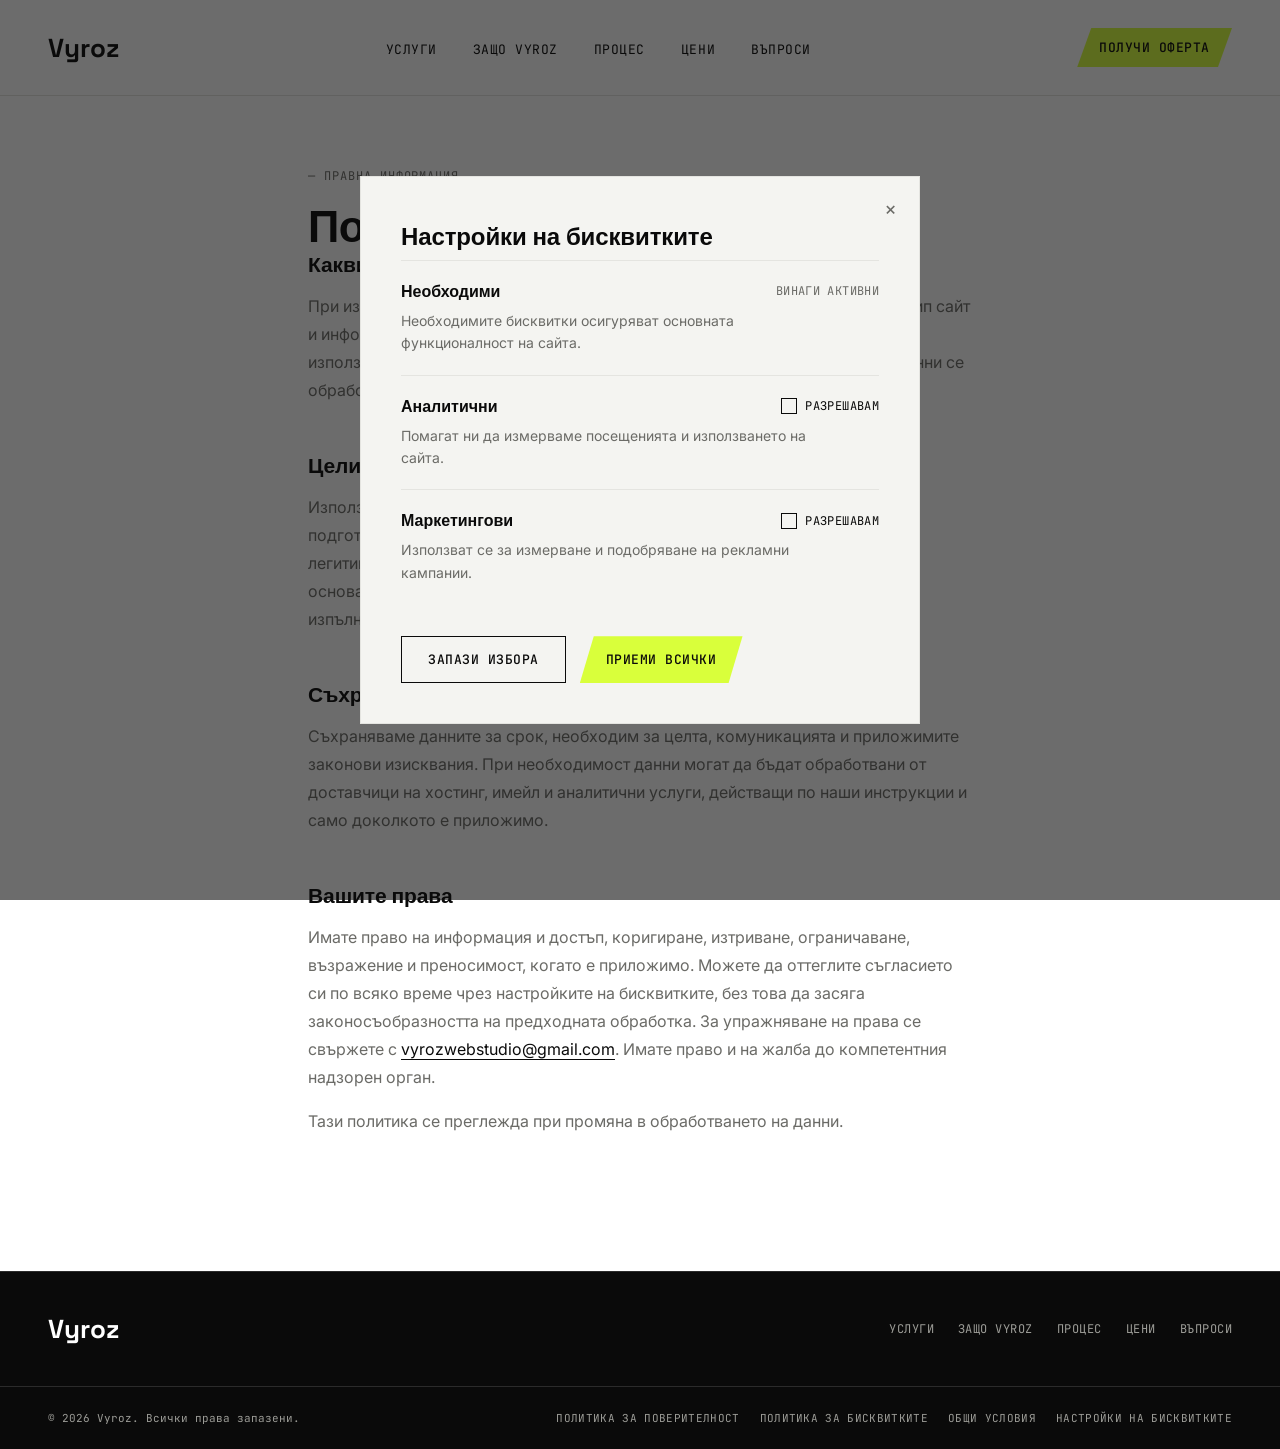
<file: privacy.html>
<!DOCTYPE html>
<html lang="bg">
<head>
<meta charset="UTF-8">
<meta name="viewport" content="width=device-width, initial-scale=1.0">
<title>Политика за поверителност — Vyroz</title>
<link rel="preconnect" href="https://fonts.googleapis.com">
<link rel="preconnect" href="https://fonts.gstatic.com" crossorigin>
<link href="https://fonts.googleapis.com/css2?family=Space+Grotesk:wght@500;700&family=Inter:wght@400;500&family=JetBrains+Mono:wght@400;500&display=swap" rel="stylesheet">
<link rel="stylesheet" href="css/style.css">
<link rel="icon" type="image/x-icon" href="favicon/favicon.ico">
<link rel="icon" type="image/png" sizes="32x32" href="favicon/favicon-32x32.png">
<link rel="icon" type="image/png" sizes="16x16" href="favicon/favicon-16x16.png">
<link rel="apple-touch-icon" sizes="180x180" href="favicon/apple-touch-icon.png">
<link rel="icon" type="image/png" sizes="192x192" href="favicon/android-chrome-192x192.png">
<link rel="icon" type="image/png" sizes="512x512" href="favicon/android-chrome-512x512.png">
<link rel="manifest" href="site.webmanifest">
</head>
<body>

<nav class="nav" id="nav">
  <div class="nav-inner">
    <a href="index.html" class="nav-logo">
      <span class="nav-logo-word">Vyroz</span>
    </a>

    <ul class="nav-links">
      <li><a href="index.html#services" class="nav-link">Услуги</a></li>
      <li><a href="index.html#why-vyroz" class="nav-link">Защо Vyroz</a></li>
      <li><a href="index.html#process" class="nav-link">Процес</a></li>
      <li><a href="index.html#pricing" class="nav-link">Цени</a></li>
      <li><a href="index.html#faq" class="nav-link">Въпроси</a></li>
    </ul>

    <a href="index.html#quote" class="btn btn-primary btn-nav">Получи оферта</a>

    <button class="nav-burger" id="navBurger" aria-label="Отвори меню">
      <span></span><span></span>
    </button>
  </div>
</nav>

<div class="mobile-menu" id="mobileMenu">
  <ul>
    <li><a href="index.html#services">Услуги</a></li>
    <li><a href="index.html#why-vyroz">Защо Vyroz</a></li>
    <li><a href="index.html#process">Процес</a></li>
    <li><a href="index.html#pricing">Цени</a></li>
    <li><a href="index.html#faq">Въпроси</a></li>
  </ul>
  <a href="index.html#quote" class="btn btn-primary">Получи оферта</a>
</div>

<main>
<section class="section">
  <div class="section-inner legal-inner">
    <p class="section-eyebrow">— ПРАВНА ИНФОРМАЦИЯ</p>
    <h1 class="section-h2">Политика за поверителност</h1>

    <div class="legal-body">
      <h2>Какви данни може да обработваме</h2>
      <p>При изпращане на запитване може да обработваме име, имейл или телефон, тип сайт и информация за проекта или линк, които доброволно предоставяте. При използване на сайта могат да се обработват технически данни; аналитични данни се обработват само ако сте дали съгласие.</p>

      <h2>Цели и правни основания</h2>
      <p>Използваме данните, за да отговорим на запитване, да обсъдим проект и да подготвим оферта — когато е необходимо за стъпки преди договор или за легитимен интерес. Аналитичните и евентуалните рекламни измервания се основават на съгласие. При приложимост данни може да се обработват и за изпълнение на законово задължение.</p>

      <h2>Съхранение и получатели</h2>
      <p>Съхраняваме данните за срок, необходим за целта, комуникацията и приложимите законови изисквания. При необходимост данни могат да бъдат обработвани от доставчици на хостинг, имейл и аналитични услуги, действащи по наши инструкции и само доколкото е приложимо.</p>

      <h2>Вашите права</h2>
      <p>Имате право на информация и достъп, коригиране, изтриване, ограничаване, възражение и преносимост, когато е приложимо. Можете да оттеглите съгласието си по всяко време чрез настройките на бисквитките, без това да засяга законосъобразността на предходната обработка. За упражняване на права се свържете с <a href="mailto:vyrozwebstudio@gmail.com">vyrozwebstudio@gmail.com</a>. Имате право и на жалба до компетентния надзорен орган.</p>

      <p>Тази политика се преглежда при промяна в обработването на данни.</p>
    </div>
  </div>
</section>
</main>

<footer class="footer-bottom">
  <div class="footer-inner">
    <a href="index.html" class="nav-logo footer-logo">
      <span class="nav-logo-word">Vyroz</span>
    </a>

    <ul class="footer-links">
      <li><a href="index.html#services">Услуги</a></li>
      <li><a href="index.html#why-vyroz">Защо Vyroz</a></li>
      <li><a href="index.html#process">Процес</a></li>
      <li><a href="index.html#pricing">Цени</a></li>
      <li><a href="index.html#faq">Въпроси</a></li>
    </ul>
  </div>

  <div class="footer-legal-row">
    <div class="footer-legal-inner">
      <p class="footer-copy">© 2026 Vyroz. Всички права запазени.</p>
      <ul class="footer-legal">
        <li><a href="privacy.html">Политика за поверителност</a></li>
        <li><a href="cookies.html">Политика за бисквитките</a></li>
        <li><a href="terms.html">Общи условия</a></li>
        <li><a href="#" data-cookie-settings-trigger>Настройки на бисквитките</a></li>
      </ul>
    </div>
  </div>
</footer>

<div class="cookie-modal-overlay" id="cookieModalOverlay">
  <div class="cookie-modal" role="dialog" aria-modal="true" aria-labelledby="cookieModalTitle">
    <button type="button" class="cookie-modal-close" id="cookieModalClose" aria-label="Затвори">×</button>
    <h2 class="cookie-modal-title" id="cookieModalTitle">Настройки на бисквитките</h2>

    <div class="cookie-category">
      <div class="cookie-category-head">
        <span class="cookie-category-title">Необходими</span>
        <span class="cookie-status">Винаги активни</span>
      </div>
      <p class="cookie-category-desc">Необходимите бисквитки осигуряват основната функционалност на сайта.</p>
    </div>

    <div class="cookie-category">
      <div class="cookie-category-head">
        <span class="cookie-category-title">Аналитични</span>
        <label class="cookie-toggle">
          <input type="checkbox" id="cookieConsentAnalytics">
          Разрешавам
        </label>
      </div>
      <p class="cookie-category-desc">Помагат ни да измерваме посещенията и използването на сайта.</p>
    </div>

    <div class="cookie-category">
      <div class="cookie-category-head">
        <span class="cookie-category-title">Маркетингови</span>
        <label class="cookie-toggle">
          <input type="checkbox" id="cookieConsentMarketing">
          Разрешавам
        </label>
      </div>
      <p class="cookie-category-desc">Използват се за измерване и подобряване на рекламни кампании.</p>
    </div>

    <div class="cookie-modal-actions">
      <button type="button" class="btn btn-ghost" id="cookieSaveChoice">Запази избора</button>
      <button type="button" class="btn btn-primary" id="cookieAcceptAll">Приеми всички</button>
    </div>
  </div>
</div>

<script src="js/main.js"></script>
</body>
</html>
</file>
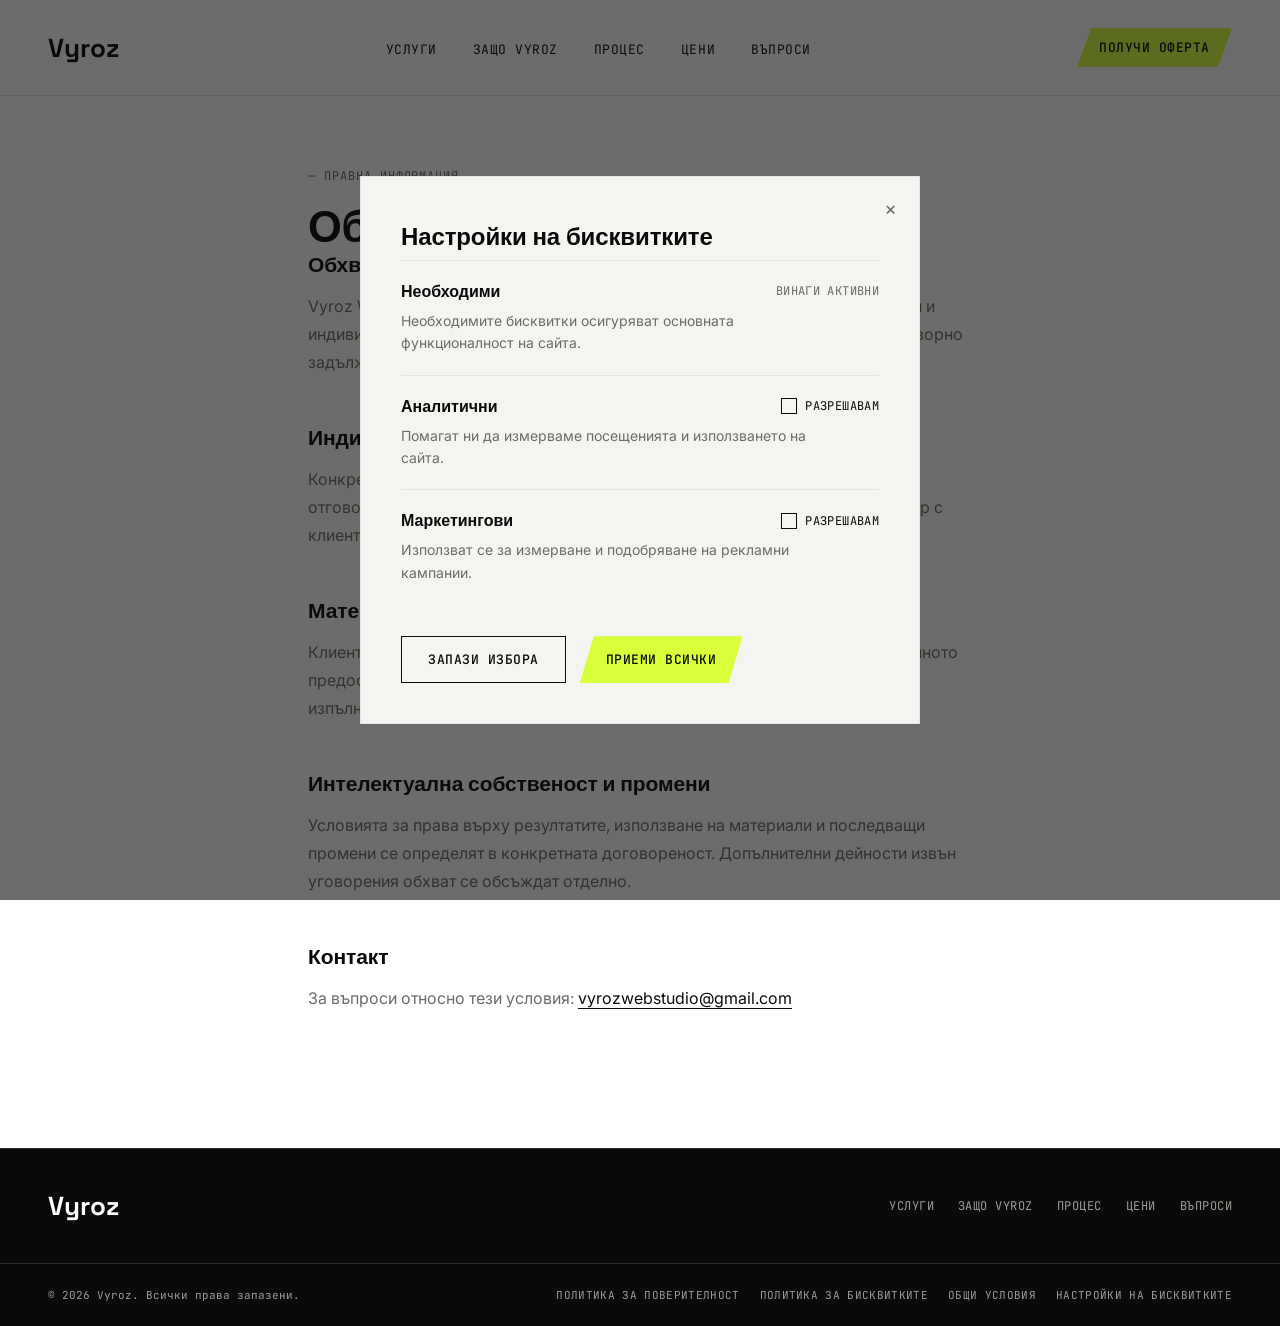
<file: terms.html>
<!DOCTYPE html>
<html lang="bg">
<head>
<meta charset="UTF-8">
<meta name="viewport" content="width=device-width, initial-scale=1.0">
<title>Общи условия — Vyroz</title>
<link rel="preconnect" href="https://fonts.googleapis.com">
<link rel="preconnect" href="https://fonts.gstatic.com" crossorigin>
<link href="https://fonts.googleapis.com/css2?family=Space+Grotesk:wght@500;700&family=Inter:wght@400;500&family=JetBrains+Mono:wght@400;500&display=swap" rel="stylesheet">
<link rel="stylesheet" href="css/style.css">
<link rel="icon" type="image/x-icon" href="favicon/favicon.ico">
<link rel="icon" type="image/png" sizes="32x32" href="favicon/favicon-32x32.png">
<link rel="icon" type="image/png" sizes="16x16" href="favicon/favicon-16x16.png">
<link rel="apple-touch-icon" sizes="180x180" href="favicon/apple-touch-icon.png">
<link rel="icon" type="image/png" sizes="192x192" href="favicon/android-chrome-192x192.png">
<link rel="icon" type="image/png" sizes="512x512" href="favicon/android-chrome-512x512.png">
<link rel="manifest" href="site.webmanifest">
</head>
<body>

<nav class="nav" id="nav">
  <div class="nav-inner">
    <a href="index.html" class="nav-logo">
      <span class="nav-logo-word">Vyroz</span>
    </a>

    <ul class="nav-links">
      <li><a href="index.html#services" class="nav-link">Услуги</a></li>
      <li><a href="index.html#why-vyroz" class="nav-link">Защо Vyroz</a></li>
      <li><a href="index.html#process" class="nav-link">Процес</a></li>
      <li><a href="index.html#pricing" class="nav-link">Цени</a></li>
      <li><a href="index.html#faq" class="nav-link">Въпроси</a></li>
    </ul>

    <a href="index.html#quote" class="btn btn-primary btn-nav">Получи оферта</a>

    <button class="nav-burger" id="navBurger" aria-label="Отвори меню">
      <span></span><span></span>
    </button>
  </div>
</nav>

<div class="mobile-menu" id="mobileMenu">
  <ul>
    <li><a href="index.html#services">Услуги</a></li>
    <li><a href="index.html#why-vyroz">Защо Vyroz</a></li>
    <li><a href="index.html#process">Процес</a></li>
    <li><a href="index.html#pricing">Цени</a></li>
    <li><a href="index.html#faq">Въпроси</a></li>
  </ul>
  <a href="index.html#quote" class="btn btn-primary">Получи оферта</a>
</div>

<main>
<section class="section">
  <div class="section-inner legal-inner">
    <p class="section-eyebrow">— ПРАВНА ИНФОРМАЦИЯ</p>
    <h1 class="section-h2">Общи условия</h1>

    <div class="legal-body">
      <h2>Обхват</h2>
      <p>Vyroz Web Studio предлага услуги по уеб дизайн, уеб разработка, консултации и индивидуални дигитални проекти. Изпращането на запитване не създава договорно задължение.</p>

      <h2>Индивидуална оферта</h2>
      <p>Конкретният обхват, цена, срок, плащания, брой и вид revisions, deliverables и отговорности се определят индивидуално в оферта, договореност или договор с клиента. Не се приемат фиксирани параметри извън изрично уговорените.</p>

      <h2>Материали и обратна връзка</h2>
      <p>Клиентът отговаря за правата върху предоставените материали и за навременното предоставяне на информация и обратна връзка, когато това е необходимо за изпълнение на конкретния проект.</p>

      <h2>Интелектуална собственост и промени</h2>
      <p>Условията за права върху резултатите, използване на материали и последващи промени се определят в конкретната договореност. Допълнителни дейности извън уговорения обхват се обсъждат отделно.</p>

      <h2>Контакт</h2>
      <p>За въпроси относно тези условия: <a href="mailto:vyrozwebstudio@gmail.com">vyrozwebstudio@gmail.com</a></p>
    </div>
  </div>
</section>
</main>

<footer class="footer-bottom">
  <div class="footer-inner">
    <a href="index.html" class="nav-logo footer-logo">
      <span class="nav-logo-word">Vyroz</span>
    </a>

    <ul class="footer-links">
      <li><a href="index.html#services">Услуги</a></li>
      <li><a href="index.html#why-vyroz">Защо Vyroz</a></li>
      <li><a href="index.html#process">Процес</a></li>
      <li><a href="index.html#pricing">Цени</a></li>
      <li><a href="index.html#faq">Въпроси</a></li>
    </ul>
  </div>

  <div class="footer-legal-row">
    <div class="footer-legal-inner">
      <p class="footer-copy">© 2026 Vyroz. Всички права запазени.</p>
      <ul class="footer-legal">
        <li><a href="privacy.html">Политика за поверителност</a></li>
        <li><a href="cookies.html">Политика за бисквитките</a></li>
        <li><a href="terms.html">Общи условия</a></li>
        <li><a href="#" data-cookie-settings-trigger>Настройки на бисквитките</a></li>
      </ul>
    </div>
  </div>
</footer>

<div class="cookie-modal-overlay" id="cookieModalOverlay">
  <div class="cookie-modal" role="dialog" aria-modal="true" aria-labelledby="cookieModalTitle">
    <button type="button" class="cookie-modal-close" id="cookieModalClose" aria-label="Затвори">×</button>
    <h2 class="cookie-modal-title" id="cookieModalTitle">Настройки на бисквитките</h2>

    <div class="cookie-category">
      <div class="cookie-category-head">
        <span class="cookie-category-title">Необходими</span>
        <span class="cookie-status">Винаги активни</span>
      </div>
      <p class="cookie-category-desc">Необходимите бисквитки осигуряват основната функционалност на сайта.</p>
    </div>

    <div class="cookie-category">
      <div class="cookie-category-head">
        <span class="cookie-category-title">Аналитични</span>
        <label class="cookie-toggle">
          <input type="checkbox" id="cookieConsentAnalytics">
          Разрешавам
        </label>
      </div>
      <p class="cookie-category-desc">Помагат ни да измерваме посещенията и използването на сайта.</p>
    </div>

    <div class="cookie-category">
      <div class="cookie-category-head">
        <span class="cookie-category-title">Маркетингови</span>
        <label class="cookie-toggle">
          <input type="checkbox" id="cookieConsentMarketing">
          Разрешавам
        </label>
      </div>
      <p class="cookie-category-desc">Използват се за измерване и подобряване на рекламни кампании.</p>
    </div>

    <div class="cookie-modal-actions">
      <button type="button" class="btn btn-ghost" id="cookieSaveChoice">Запази избора</button>
      <button type="button" class="btn btn-primary" id="cookieAcceptAll">Приеми всички</button>
    </div>
  </div>
</div>

<script src="js/main.js"></script>
</body>
</html>
</file>
<file: css/style.css>
:root {
  --ink: #0A0A0A;
  --paper: #FFFFFF;
  --surface-light: #F4F4F1;
  --surface-dark: #161616;
  --signal: #D9FF3B;
  --signal-hover: #C2E62A;
  --muted-light: #6B6B67;
  --muted-dark: #9C9C97;
  --border-light: #E4E4E0;
  --border-dark: #2B2B2B;

  --font-display: "Space Grotesk", "Neue Machina", sans-serif; /* substitute — swap for Neue Machina if licensed */
  --font-body: "Inter", sans-serif;
  --font-mono: "JetBrains Mono", monospace;

  --ease-sharp: cubic-bezier(0.16, 1, 0.3, 1);
  --ease-smooth: cubic-bezier(0.83, 0, 0.17, 1);
}

* { margin: 0; padding: 0; box-sizing: border-box; }

html { scroll-behavior: smooth; }

section[id] { scroll-margin-top: 100px; }

body {
  background: var(--paper);
  color: var(--ink);
  font-family: var(--font-body);
  overflow-x: hidden;
  cursor: default;
}

a { text-decoration: none; color: inherit; }
ul { list-style: none; }

/* ---------- Buttons ---------- */
.btn {
  display: inline-flex;
  align-items: center;
  gap: 8px;
  font-family: var(--font-mono);
  font-size: 13px;
  font-weight: 500;
  letter-spacing: 0.04em;
  text-transform: uppercase;
  padding: 14px 26px;
  border: none;
  cursor: pointer;
  transition: transform 150ms var(--ease-sharp), background-color 150ms, color 150ms;
  white-space: nowrap;
}

.btn-primary {
  background: var(--signal);
  color: var(--ink);
  clip-path: polygon(14px 0, 100% 0, calc(100% - 14px) 100%, 0 100%);
}
.btn-primary:hover {
  background: var(--signal-hover);
  transform: translate(2px, -2px);
}

.btn-ghost {
  background: transparent;
  color: var(--ink);
  border: 1px solid var(--ink);
}
.btn-ghost:hover {
  background: var(--ink);
  color: var(--paper);
  transform: translate(2px, -2px);
}

.arrow { transition: transform 150ms var(--ease-sharp); display: inline-block; }
.btn-primary:hover .arrow { transform: translateX(3px); }

/* ---------- Preloader ---------- */
.preloader {
  position: fixed;
  inset: 0;
  z-index: 9999;
}

.preloader-half {
  position: absolute;
  inset: 0;
  background: var(--ink);
  transition: transform 800ms var(--ease-smooth), background-color 200ms linear;
  will-change: transform;
}
.preloader-half--left { clip-path: polygon(0 0, 58% 0, 42% 100%, 0 100%); }
.preloader-half--right { clip-path: polygon(58% 0, 100% 0, 100% 100%, 42% 100%); }

/* Stage 2 swaps the overlay to white so the ink VZ mark draws black-on-white,
   like the real logo — then it flips back to ink right as the split-away begins. */
.preloader.is-stage-two .preloader-half { background: var(--paper); }
.preloader.is-exiting .preloader-half { background: var(--ink); }

/* A small stagger between the two halves (instead of both firing in perfect
   unison) plus a gentle scale reads as a far more fluid, less mechanical split. */
.preloader.is-exiting .preloader-half--left {
  transform: translate(-115%, -50%) scale(1.05);
}
.preloader.is-exiting .preloader-half--right {
  transform: translate(115%, 50%) scale(1.05);
  transition-delay: 70ms, 0ms;
}

.preloader-content {
  position: absolute;
  inset: 0;
  transition: opacity 300ms var(--ease-smooth);
}
.preloader.is-exiting .preloader-content { opacity: 0; }

/* Stage 1 / Stage 2 are stacked full-bleed layers, swapped via opacity+scale */
.preloader-stage {
  position: absolute;
  inset: 0;
  display: flex;
  align-items: center;
  justify-content: center;
  transition: opacity 200ms var(--ease-sharp), transform 200ms var(--ease-sharp);
}

.preloader-stage--text { opacity: 1; transform: scale(1); }
.preloader.is-stage-two .preloader-stage--text {
  opacity: 0;
  transform: scale(0.94);
  pointer-events: none;
}

.preloader-stage--icon { opacity: 0; pointer-events: none; }
.preloader.is-stage-two .preloader-stage--icon { opacity: 1; pointer-events: none; }

.preloader-mark {
  width: min(260px, 42vw);
  height: min(260px, 42vw);
  overflow: visible;
}
.preloader-mark path {
  stroke-dasharray: 220;
  stroke-dashoffset: 220;
  transition: stroke-dashoffset 600ms var(--ease-sharp);
}
.preloader.is-icon-drawing .preloader-mark path { stroke-dashoffset: 0; }

.preloader-word {
  display: inline-flex;
  white-space: nowrap;
  font-family: var(--font-display);
  font-weight: 700;
  font-size: clamp(64px, 20vw, 240px);
  letter-spacing: -0.03em;
  line-height: 1;
  color: var(--paper);
}

.preloader-letter {
  display: inline-block;
  clip-path: polygon(0 0, 0 0, 0 100%, 0 100%);
  opacity: 0;
  transform: translate(4px, 0);
  transition: clip-path 400ms var(--ease-sharp), opacity 400ms var(--ease-sharp), transform 400ms var(--ease-sharp);
}
.preloader.is-revealing .preloader-letter {
  clip-path: polygon(0 0, 100% 0, 100% 100%, 0 100%);
  opacity: 1;
  transform: translate(0, 0);
}
.preloader.is-revealing .preloader-letter:nth-child(1) { transition-delay: 0ms; }
.preloader.is-revealing .preloader-letter:nth-child(2) { transition-delay: 150ms; }
.preloader.is-revealing .preloader-letter:nth-child(3) { transition-delay: 300ms; }
.preloader.is-revealing .preloader-letter:nth-child(4) { transition-delay: 450ms; }
.preloader.is-revealing .preloader-letter:nth-child(5) { transition-delay: 600ms; }

/* ---------- Nav ---------- */
.nav {
  position: fixed;
  top: 0;
  left: 0;
  right: 0;
  z-index: 100;
  background: transparent;
  transition: background-color 150ms linear, border-color 150ms linear;
  border-bottom: 1px solid var(--border-light);
}

.nav-inner {
  display: flex;
  align-items: center;
  justify-content: space-between;
  max-width: 1280px;
  margin: 0 auto;
  width: 100%;
  padding: 28px 48px;
  transition: padding 150ms linear;
}

.nav.is-scrolled {
  background: var(--ink);
  color: var(--paper);
  border-bottom: 1px solid var(--border-dark);
}
.nav.is-scrolled .nav-inner {
  padding: 14px 48px;
}

.nav-logo {
  display: flex;
  align-items: center;
  font-family: var(--font-display);
  font-weight: 700;
  font-size: 26px;
}

.nav-links {
  display: flex;
  gap: 36px;
}

.nav-link {
  position: relative;
  font-family: var(--font-mono);
  font-size: 13px;
  text-transform: uppercase;
  letter-spacing: 0.04em;
  padding-bottom: 6px;
}

.nav-link::after {
  content: "";
  position: absolute;
  left: 0;
  bottom: 0;
  width: 100%;
  height: 2px;
  background: var(--signal);
  transform: scaleX(0) skewX(-12deg);
  transform-origin: left;
  transition: transform 220ms ease-out;
}

.nav-link:hover::after,
.nav-link.is-active::after {
  transform: scaleX(1) skewX(-12deg);
}

.nav-actions {
  display: flex;
  align-items: center;
  gap: 20px;
}

.nav-social {
  display: flex;
  align-items: center;
  gap: 14px;
}
.nav-social a {
  display: flex;
  color: currentColor;
  opacity: 0.75;
  transition: opacity 150ms linear, color 150ms linear;
}
.nav-social a:hover {
  opacity: 1;
  color: var(--signal);
}
.nav-social svg {
  width: 19px;
  height: 19px;
}

.btn-nav { padding: 11px 22px; }

.nav-burger {
  display: none;
  flex-direction: column;
  gap: 6px;
  background: none;
  border: none;
  cursor: pointer;
  padding: 8px;
}
.nav-burger span {
  width: 24px;
  height: 2px;
  background: currentColor;
}

/* ---------- Mobile menu ---------- */
.mobile-menu {
  position: fixed;
  inset: 0;
  background: var(--ink);
  color: var(--paper);
  z-index: 99;
  display: flex;
  flex-direction: column;
  align-items: center;
  justify-content: center;
  gap: 40px;
  clip-path: polygon(0 0, 100% 0, 100% 0, 0 0);
  pointer-events: none;
  transition: clip-path 350ms var(--ease-sharp);
}
.mobile-menu.is-open {
  clip-path: polygon(0 0, 100% 0, 100% 100%, 0 100%);
  pointer-events: all;
}
.mobile-menu ul {
  display: flex;
  flex-direction: column;
  gap: 24px;
  text-align: center;
}
.mobile-menu a {
  font-family: var(--font-display);
  font-size: 28px;
  font-weight: 700;
}

/* ---------- Hero ---------- */
.hero {
  padding-top: 140px;
  min-height: 100vh;
  display: flex;
  flex-direction: column;
  justify-content: center;
  position: relative;
}

.hero-inner {
  display: grid;
  grid-template-columns: 60fr 40fr;
  align-items: center;
  gap: 40px;
  max-width: 1280px;
  margin: 0 auto;
  width: 100%;
  padding: 0 48px;
}

.eyebrow {
  font-family: var(--font-mono);
  font-size: 12px;
  letter-spacing: 0.08em;
  text-transform: uppercase;
  color: #8FA83A;
  margin-bottom: 24px;
}

.hero-headline {
  font-family: var(--font-display);
  font-weight: 700;
  font-size: clamp(35px, 5.4vw, 66px);
  line-height: 1.04;
  letter-spacing: -0.02em;
  margin-bottom: 28px;
}
.hero-headline .line { display: block; overflow: hidden; }
.hero-headline .word {
  display: inline-block;
  clip-path: polygon(0 0, 0 0, 0 100%, 0 100%);
  opacity: 0;
  transform: translate(6px, 0);
}
.hero-headline .word.accent { color: var(--ink); position: relative; }
.hero-headline .word.reveal {
  animation: word-reveal 480ms var(--ease-sharp) forwards;
}

@keyframes word-reveal {
  to {
    clip-path: polygon(0 0, 100% 0, 100% 100%, 0 100%);
    opacity: 1;
    transform: translate(0, 0);
  }
}

.hero-sub {
  font-size: 17px;
  line-height: 1.6;
  color: var(--muted-light);
  max-width: 480px;
  margin-bottom: 36px;
}
.hero-sub-accent {
  color: #6B8E23;
  font-weight: inherit;
  text-decoration: underline;
  text-decoration-color: #6B8E23;
  text-decoration-thickness: 1.5px;
  text-underline-offset: 3px;
}

.hero-ctas { display: flex; gap: 16px; flex-wrap: wrap; }

.hero-visual {
  position: relative;
  height: 560px;
  display: flex;
  align-items: center;
  justify-content: center;
}

.hero-mockup-scale {
  display: block;
  width: 100%;
  transform: scale(1.53);
  transform-origin: center;
}

.hero-mockup-svg {
  display: block;
  width: 100%;
  height: auto;
  opacity: 0;
  transform: translate(12px, 16px);
  transition: opacity 500ms var(--ease-sharp), transform 500ms var(--ease-sharp);
}
.hero-mockup-svg.is-visible {
  opacity: 1;
  transform: translate(0, 0);
}

/* ---------- Feature strip ---------- */
.feature-strip {
  margin-top: 100px;
  border-top: 1px solid var(--border-light);
  border-bottom: 1px solid var(--border-light);
  padding: 18px 48px;
  display: flex;
  justify-content: center;
  gap: 18px;
  flex-wrap: wrap;
  font-family: var(--font-mono);
  font-size: 12px;
  letter-spacing: 0.06em;
  text-transform: uppercase;
  color: var(--muted-light);
}
.feature-strip .dash { color: var(--signal-hover); }

/* ---------- Shared section layout ---------- */
.section-inner {
  max-width: 1280px;
  margin: 0 auto;
  padding: 120px 48px;
}

.section-eyebrow {
  font-family: var(--font-mono);
  font-size: 12px;
  letter-spacing: 0.08em;
  text-transform: uppercase;
  color: var(--muted-light);
  margin-bottom: 20px;
}
.section-eyebrow--dark { color: var(--muted-dark); }

.section-head {
  display: flex;
  justify-content: space-between;
  align-items: flex-end;
  gap: 40px;
  margin-bottom: 64px;
  flex-wrap: wrap;
}

.section-h2 {
  font-family: var(--font-display);
  font-weight: 700;
  font-size: clamp(28px, 3.4vw, 44px);
  line-height: 1.08;
  letter-spacing: -0.01em;
  max-width: 640px;
}

.section-lead {
  font-size: 16px;
  line-height: 1.6;
  color: var(--muted-light);
  max-width: 340px;
}

.accent { color: var(--signal-hover); }

.section-dark {
  background: var(--ink);
  color: var(--paper);
}
.section-dark .section-lead { color: var(--muted-dark); }

/* Scroll-in reveal */
.reveal {
  opacity: 0;
  transform: translate(-16px, 24px);
  transition: opacity 500ms var(--ease-sharp), transform 500ms var(--ease-sharp);
}
.reveal.is-visible {
  opacity: 1;
  transform: translate(0, 0);
}

/* ---------- Services ---------- */
.services { }

.service-row {
  display: grid;
  grid-template-columns: 64px 1fr;
  align-items: center;
  gap: 28px;
  padding: 30px 8px;
  border-top: 1px solid rgba(10, 10, 10, 0.18);
  border-bottom: 1px solid rgba(10, 10, 10, 0.18);
  margin-top: -1px;
  position: relative;
  min-height: 108px;
  box-sizing: border-box;
  width: 100%;
  transform: translateX(0);
  background-color: rgba(217, 255, 59, 0);
  transition: transform 1000ms ease-out, background-color 1000ms ease-out;
}
.service-row:hover {
  transform: translateX(4px);
  background-color: rgba(217, 255, 59, 0.07);
  z-index: 2;
}

.service-row::before {
  content: "";
  position: absolute;
  left: 0;
  top: 50%;
  width: 2px;
  height: 0;
  background: var(--signal);
  transform: translateY(-50%);
  transition: height 1000ms ease-out;
}
.service-row:hover::before {
  height: 100%;
}

.service-num {
  grid-column: 1;
  font-family: var(--font-mono);
  font-size: 32px;
  color: rgba(10, 10, 10, 0.15);
  position: relative;
  z-index: 1;
  transition: color 1000ms ease-out;
}
.service-row:hover .service-num {
  color: var(--signal);
}

.service-main {
  grid-column: 2;
  display: flex;
  flex-direction: column;
  justify-content: center;
  gap: 4px;
  position: relative;
  z-index: 1;
  min-width: 0;
}

.service-title {
  font-family: var(--font-display);
  font-weight: 700;
  font-size: 22px;
}

.service-desc {
  font-family: var(--font-body, inherit);
  font-size: 14px;
  color: var(--muted-light, rgba(10, 10, 10, 0.55));
  font-weight: 400;
}

/* Staggered reveal on scroll-in */
.stagger-group .service-row {
  opacity: 0;
  clip-path: polygon(0 0, 0 0, 0 100%, 0 100%);
  transition: opacity 450ms var(--ease-sharp), clip-path 450ms var(--ease-sharp);
}
.stagger-group.is-visible .service-row {
  opacity: 1;
  clip-path: polygon(0 0, 100% 0, 100% 100%, 0 100%);
}
.stagger-group.is-visible .service-row:nth-child(1) { transition-delay: 0ms; }
.stagger-group.is-visible .service-row:nth-child(2) { transition-delay: 60ms; }
.stagger-group.is-visible .service-row:nth-child(3) { transition-delay: 120ms; }
.stagger-group.is-visible .service-row:nth-child(4) { transition-delay: 180ms; }

.services-footer {
  margin-top: 32px;
  font-size: 15px;
  color: var(--muted-light);
}
.services-footer a {
  color: var(--ink);
  border-bottom: 1px solid var(--ink);
}

/* ---------- Why Vyroz ---------- */
.why-grid {
  display: grid;
  grid-template-columns: 1fr 1fr;
  gap: 60px;
}

.why-right {
  display: flex;
  flex-direction: column;
  margin-top: 26px;
}

.why-item {
  display: flex;
  gap: 24px;
  padding: 28px 0;
  border-top: 1px solid var(--border-dark);
}
.why-item:last-child { border-bottom: 1px solid var(--border-dark); }

.why-num-wrap {
  display: flex;
  align-items: flex-start;
  gap: 6px;
  min-width: 32px;
  padding-top: 4px;
}

.why-tick {
  display: block;
  width: 1.5px;
  height: 12px;
  margin-top: 3px;
  background: var(--signal);
  opacity: 0.45;
  transform: rotate(35deg);
  flex-shrink: 0;
}

.why-num {
  font-family: var(--font-mono);
  font-size: 14px;
  color: var(--signal);
}

.why-title {
  font-family: var(--font-display);
  font-weight: 700;
  font-size: 19px;
  margin-bottom: 6px;
}

.why-text {
  color: var(--muted-dark);
  font-size: 15px;
  line-height: 1.6;
}

/* ---------- Direct communication ---------- */
.direct-comm {
  position: relative;
  background: var(--surface-light);
  padding: 72px 56px;
}

.direct-comm-inner {
  display: grid;
  grid-template-columns: 1fr 1fr;
  gap: 40px;
  align-items: center;
  margin-top: 18px;
}

.direct-comm-title {
  font-family: var(--font-display);
  font-weight: 700;
  font-size: clamp(24px, 2.6vw, 32px);
  line-height: 1.15;
}

.direct-comm-text {
  color: var(--muted-light);
  font-size: 16px;
  line-height: 1.7;
}

#direct-communication .section-inner { padding-top: 48px; padding-bottom: 48px; }

.bracket { position: absolute; width: 28px; height: 28px; }
.bracket-tl { top: 14px; left: 14px; border-top: 2px solid var(--ink); border-left: 2px solid var(--ink); }
.bracket-tr { top: 14px; right: 14px; border-top: 2px solid var(--ink); border-right: 2px solid var(--ink); }
.bracket-bl { bottom: 14px; left: 14px; border-bottom: 2px solid var(--ink); border-left: 2px solid var(--ink); }
.bracket-br { bottom: 14px; right: 14px; border-bottom: 2px solid var(--ink); border-right: 2px solid var(--ink); }

/* ---------- Process ---------- */
.process-timeline {
  display: grid;
  grid-template-columns: repeat(4, 1fr);
  gap: 32px;
  position: relative;
}
.process-timeline::before {
  content: "";
  position: absolute;
  top: 6px;
  left: 0;
  right: 0;
  height: 2px;
  background: var(--signal-hover);
}

.process-step { position: relative; padding-top: 32px; }

.process-step:not(:first-child)::after {
  content: "";
  position: absolute;
  left: -16px;
  top: 0;
  bottom: 0;
  width: 1px;
  background: rgba(10, 10, 10, 0.12);
}

.process-marker {
  position: absolute;
  top: -2px;
  left: 0;
  width: 14px;
  height: 14px;
  background: var(--ink);
  transform: rotate(45deg);
}

.process-num {
  display: block;
  font-family: var(--font-mono);
  font-size: 13px;
  color: var(--muted-light);
  margin-bottom: 14px;
}

.process-title {
  font-family: var(--font-display);
  font-weight: 700;
  font-size: 18px;
  margin-bottom: 8px;
}

.process-text {
  font-size: 14px;
  line-height: 1.6;
  color: var(--muted-light);
}
.process-text + .process-text { margin-top: 8px; }

/* ---------- Pricing ---------- */
.pricing-grid {
  display: grid;
  grid-template-columns: repeat(3, 1fr);
  gap: 0;
}

.price-card {
  border: 1px solid var(--border-light);
  padding: 40px 32px;
  display: flex;
  flex-direction: column;
  margin-left: -1px;
}

.price-card--featured {
  border: 1px solid var(--signal-hover);
  clip-path: polygon(0 0, calc(100% - 28px) 0, 100% 28px, 100% 100%, 0 100%);
  position: relative;
  z-index: 1;
}

.price-kicker {
  font-family: var(--font-mono);
  font-size: 12px;
  letter-spacing: 0.05em;
  text-transform: uppercase;
  margin-bottom: 14px;
}
.price-kicker-en { color: var(--muted-light); text-transform: none; }

.price-desc {
  font-size: 14px;
  color: var(--muted-light);
  line-height: 1.6;
  margin-bottom: 28px;
  min-height: 66px;
}

.price-amount {
  font-family: var(--font-display);
  font-weight: 700;
  font-size: 44px;
  letter-spacing: -0.01em;
}

.price-label {
  font-family: var(--font-mono);
  font-size: 11px;
  letter-spacing: 0.06em;
  color: var(--muted-light);
  margin-bottom: 28px;
}

.price-features {
  list-style: none;
  margin-bottom: 32px;
  flex: 1;
}
.price-features li {
  font-size: 14px;
  padding: 10px 0;
  border-top: 1px solid var(--border-light);
  padding-left: 20px;
  position: relative;
}
.price-features li::before {
  content: "✓";
  position: absolute;
  left: 0;
  color: var(--signal-hover);
  font-weight: 700;
}

.btn-full { justify-content: center; width: 100%; }

/* ---------- Online store ---------- */
.store { background: var(--surface-dark); color: var(--paper); }
.store-inner {
  display: grid;
  grid-template-columns: 1fr auto;
  align-items: center;
  gap: 40px;
}
.store-title {
  font-family: var(--font-display);
  font-weight: 700;
  font-size: clamp(28px, 3.2vw, 40px);
  margin-bottom: 16px;
}
.store-text {
  color: var(--muted-dark);
  font-size: 16px;
  line-height: 1.7;
  max-width: 480px;
  margin-bottom: 32px;
}
.store-price { text-align: right; white-space: nowrap; }
.store-price-label {
  display: block;
  font-family: var(--font-mono);
  font-size: 13px;
  color: var(--muted-dark);
  text-transform: uppercase;
  margin-bottom: 6px;
}
.store-price-amount {
  font-family: var(--font-display);
  font-weight: 700;
  font-size: 56px;
  color: var(--signal);
}

/* ---------- FAQ ---------- */
.section-h2--faq { margin-bottom: 48px; }

.faq-list { border-top: 1px solid var(--border-light); }

.faq-item { border-bottom: 1px solid var(--border-light); }

.faq-question {
  width: 100%;
  display: flex;
  justify-content: space-between;
  align-items: center;
  gap: 24px;
  background: none;
  border: none;
  cursor: pointer;
  padding: 26px 4px;
  text-align: left;
  font-family: var(--font-display);
  font-weight: 700;
  font-size: 18px;
  color: var(--ink);
}

.faq-icon {
  font-family: var(--font-mono);
  font-size: 22px;
  flex-shrink: 0;
  transition: transform 200ms var(--ease-sharp);
}
.faq-item.is-open .faq-icon { transform: rotate(45deg); }

.faq-answer {
  max-height: 0;
  overflow: hidden;
  transition: max-height 200ms var(--ease-sharp);
}
.faq-answer p {
  padding: 0 4px 26px;
  font-size: 15px;
  line-height: 1.7;
  color: var(--muted-light);
  max-width: 640px;
}

.faq-draft {
  border-left: 2px solid var(--signal-hover);
  padding-left: 16px !important;
}
.faq-draft-flag {
  display: block;
  font-family: var(--font-mono);
  font-size: 11px;
  letter-spacing: 0.05em;
  color: var(--ink);
  background: var(--signal);
  padding: 3px 8px;
  margin-bottom: 8px;
  width: fit-content;
}

/* ---------- Final CTA ---------- */
.final-cta { background: var(--ink); color: var(--paper); color-scheme: dark; }
.final-cta .section-lead { color: var(--muted-dark); }

.final-cta-inner {
  display: grid;
  grid-template-columns: 1fr 1fr;
  gap: 72px;
  align-items: start;
}

.final-cta-left { padding-top: 4px; }

.final-cta-text {
  font-size: 16px;
  line-height: 1.7;
  color: var(--muted-dark);
  max-width: 400px;
  margin-top: 22px;
  margin-bottom: 18px;
}

.final-cta-note {
  font-family: var(--font-mono);
  font-size: 13px;
  letter-spacing: 0.02em;
  color: var(--signal);
}

.quote-form {
  display: flex;
  flex-direction: column;
  gap: 40px;
}

.form-grid {
  display: grid;
  grid-template-columns: 1fr 1fr;
  gap: 42px 28px;
}

.form-field {
  display: flex;
  flex-direction: column;
  gap: 4px;
}

.form-field-label-row {
  display: flex;
  align-items: baseline;
  gap: 8px;
}

.form-field-num {
  font-family: var(--font-mono);
  font-size: 11px;
  letter-spacing: 0.02em;
  color: var(--muted-dark);
  opacity: 0.55;
}

.form-field label {
  font-family: var(--font-mono);
  font-size: 12px;
  letter-spacing: 0.04em;
  text-transform: uppercase;
  color: var(--muted-dark);
}

.form-field input,
.form-field select {
  font-family: var(--font-body);
  font-size: 15px;
  color: var(--paper);
  background: transparent;
  border: none;
  border-bottom: 1px solid var(--border-dark);
  padding: 6px 2px;
  transition: border-color 200ms var(--ease-sharp);
}

.form-field input::placeholder { color: var(--muted-dark); opacity: 0.7; }

.form-field input:focus,
.form-field select:focus {
  outline: none;
  border-bottom-color: var(--signal);
}

.form-field select {
  appearance: none;
  -webkit-appearance: none;
  -moz-appearance: none;
  cursor: pointer;
  color-scheme: dark;
  background-color: transparent;
  background-image: url("data:image/svg+xml,%3Csvg xmlns='http://www.w3.org/2000/svg' width='12' height='8' viewBox='0 0 12 8'%3E%3Cpath d='M1 1L6 6L11 1' stroke='%239C9C97' stroke-width='1.5' fill='none' stroke-linecap='round' stroke-linejoin='round'/%3E%3C/svg%3E");
  background-repeat: no-repeat;
  background-position: right 2px center;
  padding-right: 20px;
}
.form-field select:focus {
  background-image: url("data:image/svg+xml,%3Csvg xmlns='http://www.w3.org/2000/svg' width='12' height='8' viewBox='0 0 12 8'%3E%3Cpath d='M1 1L6 6L11 1' stroke='%23D9FF3B' stroke-width='1.5' fill='none' stroke-linecap='round' stroke-linejoin='round'/%3E%3C/svg%3E");
}
.form-field select:invalid { color: var(--muted-dark); }
.form-field select option { color: var(--ink); background: var(--paper); }

.form-actions {
  display: flex;
  flex-direction: column;
  align-items: flex-start;
  gap: 12px;
}

.form-legal {
  font-family: var(--font-mono);
  font-size: 11px;
  color: var(--muted-dark);
}
.form-legal-link {
  color: var(--signal);
  text-decoration: underline;
  text-decoration-color: var(--signal);
  text-underline-offset: 2px;
}
.form-legal-link:hover { color: var(--signal-hover); }

.form-success {
  font-family: var(--font-mono);
  font-size: 12px;
  font-weight: 500;
  color: var(--signal);
}

/* ---------- Footer ---------- */
.footer-bottom { background: var(--ink); border-top: 1px solid var(--border-dark); }
.footer-inner {
  max-width: 1280px;
  margin: 0 auto;
  padding: 40px 48px;
  display: flex;
  flex-wrap: wrap;
  align-items: center;
  gap: 32px;
  justify-content: space-between;
}
.footer-logo { color: var(--paper); }

.footer-actions {
  display: flex;
  flex-wrap: wrap;
  align-items: center;
  gap: 32px;
}

.footer-links {
  display: flex;
  flex-wrap: wrap;
  gap: 24px;
  font-family: var(--font-mono);
  font-size: 12px;
  text-transform: uppercase;
  letter-spacing: 0.04em;
  color: var(--muted-dark);
}
.footer-links a:hover { color: var(--signal); }

.footer-social {
  display: flex;
  align-items: center;
  gap: 18px;
  color: var(--muted-dark);
}
.footer-social a {
  display: flex;
  color: currentColor;
  opacity: 0.85;
  transition: opacity 150ms linear, color 150ms linear;
}
.footer-social a:hover {
  opacity: 1;
  color: var(--signal);
}
.footer-social svg {
  width: 19px;
  height: 19px;
}

.footer-legal-row {
  border-top: 1px solid var(--border-dark);
  background: var(--ink);
}

.footer-legal-inner {
  max-width: 1280px;
  margin: 0 auto;
  padding: 24px 48px;
  display: flex;
  flex-wrap: wrap;
  align-items: center;
  justify-content: space-between;
  gap: 16px;
}

.footer-legal {
  display: flex;
  flex-wrap: wrap;
  gap: 20px;
  font-family: var(--font-mono);
  font-size: 11px;
  text-transform: uppercase;
  letter-spacing: 0.03em;
  color: var(--muted-dark);
}
.footer-legal a:hover { color: var(--signal); }

.footer-copy {
  font-family: var(--font-mono);
  font-size: 11px;
  color: var(--muted-dark);
}

/* ---------- Legal pages ---------- */
.legal-inner {
  max-width: 760px;
  padding-top: 168px;
}

.legal-updated {
  font-family: var(--font-mono);
  font-size: 12px;
  color: var(--muted-light);
  margin: 20px 0 48px;
  padding-bottom: 32px;
  border-bottom: 1px solid var(--border-light);
}

.legal-body h2 {
  font-family: var(--font-display);
  font-weight: 700;
  font-size: 21px;
  letter-spacing: -0.005em;
  margin-top: 48px;
  margin-bottom: 14px;
}
.legal-body h2:first-child { margin-top: 0; }

.legal-body h3 {
  font-family: var(--font-mono);
  font-size: 13px;
  text-transform: uppercase;
  letter-spacing: 0.04em;
  color: var(--muted-light);
  margin-top: 28px;
  margin-bottom: 10px;
}

.legal-body p {
  font-size: 16px;
  line-height: 1.75;
  color: var(--muted-light);
  margin-bottom: 16px;
}

.legal-body ul {
  list-style: disc;
  padding-left: 22px;
  margin-bottom: 16px;
}
.legal-body ul li {
  font-size: 16px;
  line-height: 1.75;
  color: var(--muted-light);
  margin-bottom: 8px;
}

.legal-body strong { color: var(--ink); font-weight: 600; }

.legal-body a {
  color: var(--ink);
  border-bottom: 1px solid var(--ink);
}
.legal-body a:hover { color: var(--signal-hover); border-color: var(--signal-hover); }

.legal-placeholder {
  background: rgba(217, 255, 59, 0.3);
  color: var(--ink);
  font-weight: 600;
  padding: 1px 5px;
}

.legal-disclaimer {
  margin-top: 56px;
  padding: 20px 24px;
  border-left: 2px solid var(--signal-hover);
  background: var(--surface-light);
  font-size: 13px;
  line-height: 1.6;
  color: var(--muted-light);
}

/* ---------- Cookie settings modal ---------- */
.cookie-modal-overlay {
  position: fixed;
  inset: 0;
  background: rgba(10, 10, 10, 0.6);
  display: flex;
  align-items: center;
  justify-content: center;
  padding: 24px;
  z-index: 200;
  opacity: 0;
  pointer-events: none;
  transition: opacity 200ms var(--ease-sharp);
}
.cookie-modal-overlay.is-open {
  opacity: 1;
  pointer-events: all;
}

.cookie-modal {
  position: relative;
  width: 100%;
  max-width: 560px;
  max-height: 88vh;
  overflow-y: auto;
  background: var(--surface-light);
  color: var(--ink);
  border: 1px solid var(--border-light);
  padding: 44px 40px 40px;
  transform: translateY(14px);
  transition: transform 200ms var(--ease-sharp);
}
.cookie-modal-overlay.is-open .cookie-modal {
  transform: translateY(0);
}

.cookie-modal-close {
  position: absolute;
  top: 12px;
  right: 12px;
  background: none;
  border: none;
  cursor: pointer;
  font-family: var(--font-mono);
  font-size: 22px;
  line-height: 1;
  color: var(--muted-light);
  padding: 10px;
}
.cookie-modal-close:hover { color: var(--ink); }

.cookie-modal-title {
  font-family: var(--font-display);
  font-weight: 700;
  font-size: 24px;
  letter-spacing: -0.005em;
  margin-bottom: 8px;
}

.cookie-category {
  padding: 20px 0;
  border-top: 1px solid var(--border-light);
}
.cookie-category:last-of-type { border-bottom: 1px solid var(--border-light); }

.cookie-category-head {
  display: flex;
  align-items: center;
  justify-content: space-between;
  gap: 16px;
  margin-bottom: 8px;
}

.cookie-category-title {
  font-family: var(--font-display);
  font-weight: 700;
  font-size: 16px;
}

.cookie-status {
  font-family: var(--font-mono);
  font-size: 12px;
  text-transform: uppercase;
  letter-spacing: 0.03em;
  color: var(--muted-light);
  white-space: nowrap;
}

.cookie-toggle {
  display: flex;
  align-items: center;
  gap: 8px;
  cursor: pointer;
  font-family: var(--font-mono);
  font-size: 12px;
  text-transform: uppercase;
  letter-spacing: 0.03em;
  color: var(--ink);
  white-space: nowrap;
}

.cookie-toggle input[type="checkbox"] {
  appearance: none;
  -webkit-appearance: none;
  width: 16px;
  height: 16px;
  border: 1px solid var(--ink);
  background: transparent;
  cursor: pointer;
  position: relative;
  flex-shrink: 0;
}
.cookie-toggle input[type="checkbox"]:checked {
  background: var(--signal);
  border-color: var(--signal);
}
.cookie-toggle input[type="checkbox"]:checked::after {
  content: "";
  position: absolute;
  left: 4px;
  top: 1px;
  width: 4px;
  height: 8px;
  border: solid var(--ink);
  border-width: 0 2px 2px 0;
  transform: rotate(45deg);
}

.cookie-category-desc {
  font-size: 14px;
  line-height: 1.6;
  color: var(--muted-light);
  max-width: 420px;
}

.cookie-modal-actions {
  display: flex;
  flex-wrap: wrap;
  gap: 14px;
  margin-top: 32px;
}

/* ---------- Responsive ---------- */
@media (max-width: 1024px) {
  .hero-inner { grid-template-columns: 1fr; }
  .hero-visual { height: 440px; order: -1; margin-bottom: 20px; opacity: 0.6; }
  .hero-mockup-scale { transform: none; }
  .why-grid { grid-template-columns: 1fr; }
  .process-timeline { grid-template-columns: 1fr; gap: 0; }
  .process-timeline::before { top: 0; bottom: 0; left: 6px; width: 2px; height: auto; right: auto; }
  .process-step { padding: 24px 0 24px 36px; }
  .process-marker { top: 24px; left: -1px; }
  .process-step:not(:first-child)::after { display: none; }
  .pricing-grid { grid-template-columns: 1fr; }
  .price-card, .price-card--featured { margin-left: 0; margin-top: -1px; clip-path: none; }
  .store-inner { grid-template-columns: 1fr; text-align: left; }
  .store-price { text-align: left; }
  .final-cta-inner { grid-template-columns: 1fr; gap: 48px; }
}

@media (max-width: 768px) {
  .nav-inner { padding: 20px 24px; }
  .nav-links, .nav-actions { display: none; }
  .nav-burger { display: flex; }
  .hero-inner { padding: 0 24px; }
  .hero { padding-top: 110px; }
  .feature-strip { padding: 16px 24px; gap: 10px; font-size: 11px; }
  .section-inner { padding: 72px 24px; }
  .direct-comm { padding: 56px 28px; }
  .direct-comm-inner { grid-template-columns: 1fr; }
  .footer-inner { flex-direction: column; align-items: flex-start; }
  .form-grid { grid-template-columns: 1fr; }
  .legal-inner { padding-top: 130px; }
  .footer-legal-inner { flex-direction: column; align-items: flex-start; gap: 12px; padding: 24px; }
}

@media (max-width: 480px) {
  .hero-headline { font-size: 35px; }
  .btn { width: 100%; justify-content: center; }
  .hero-ctas { flex-direction: column; }
  .section-head { flex-direction: column; align-items: flex-start; }
  .service-title { font-size: 18px; }
  .service-num { font-size: 24px; }
  .service-row {
    grid-template-columns: 44px 1fr;
    row-gap: 10px;
    gap: 16px;
    min-height: 0;
  }
  .cookie-modal { padding: 40px 24px 28px; }
  .cookie-modal-actions .btn { width: 100%; justify-content: center; }
}
</file>
